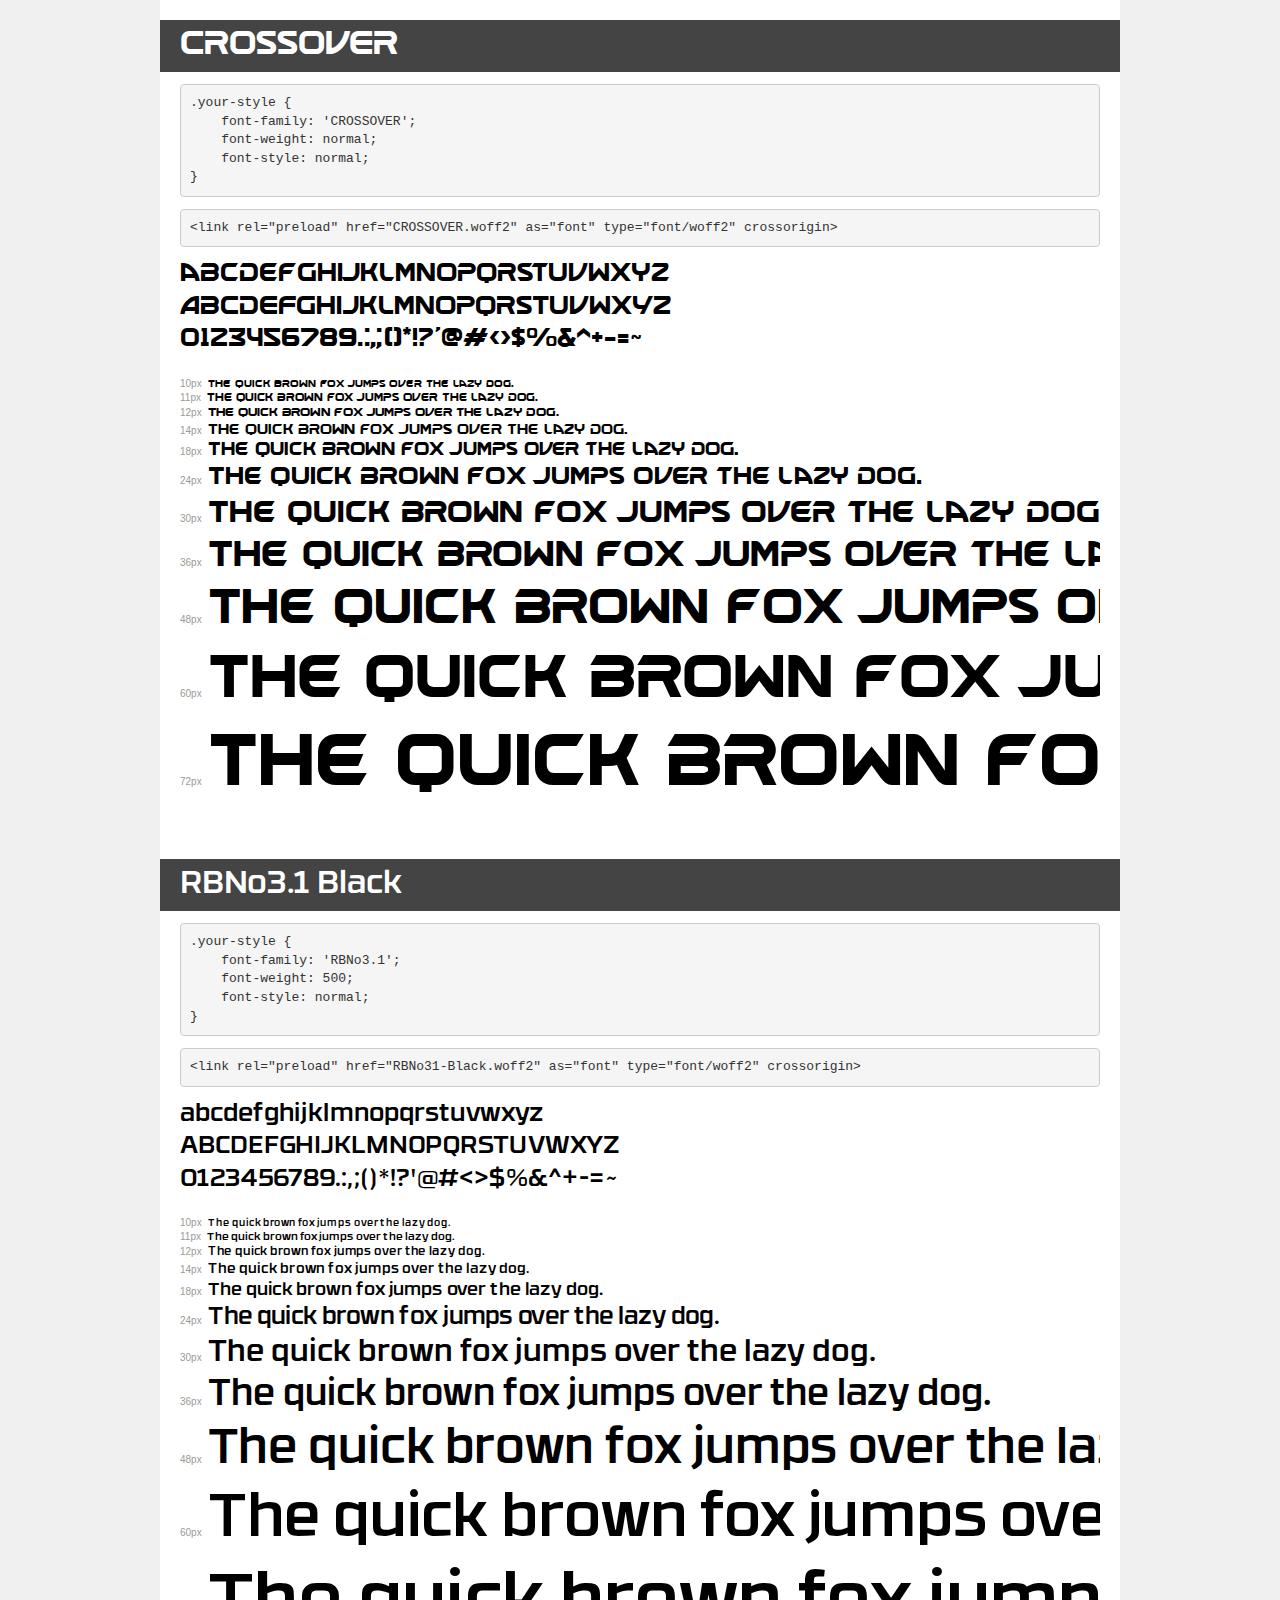
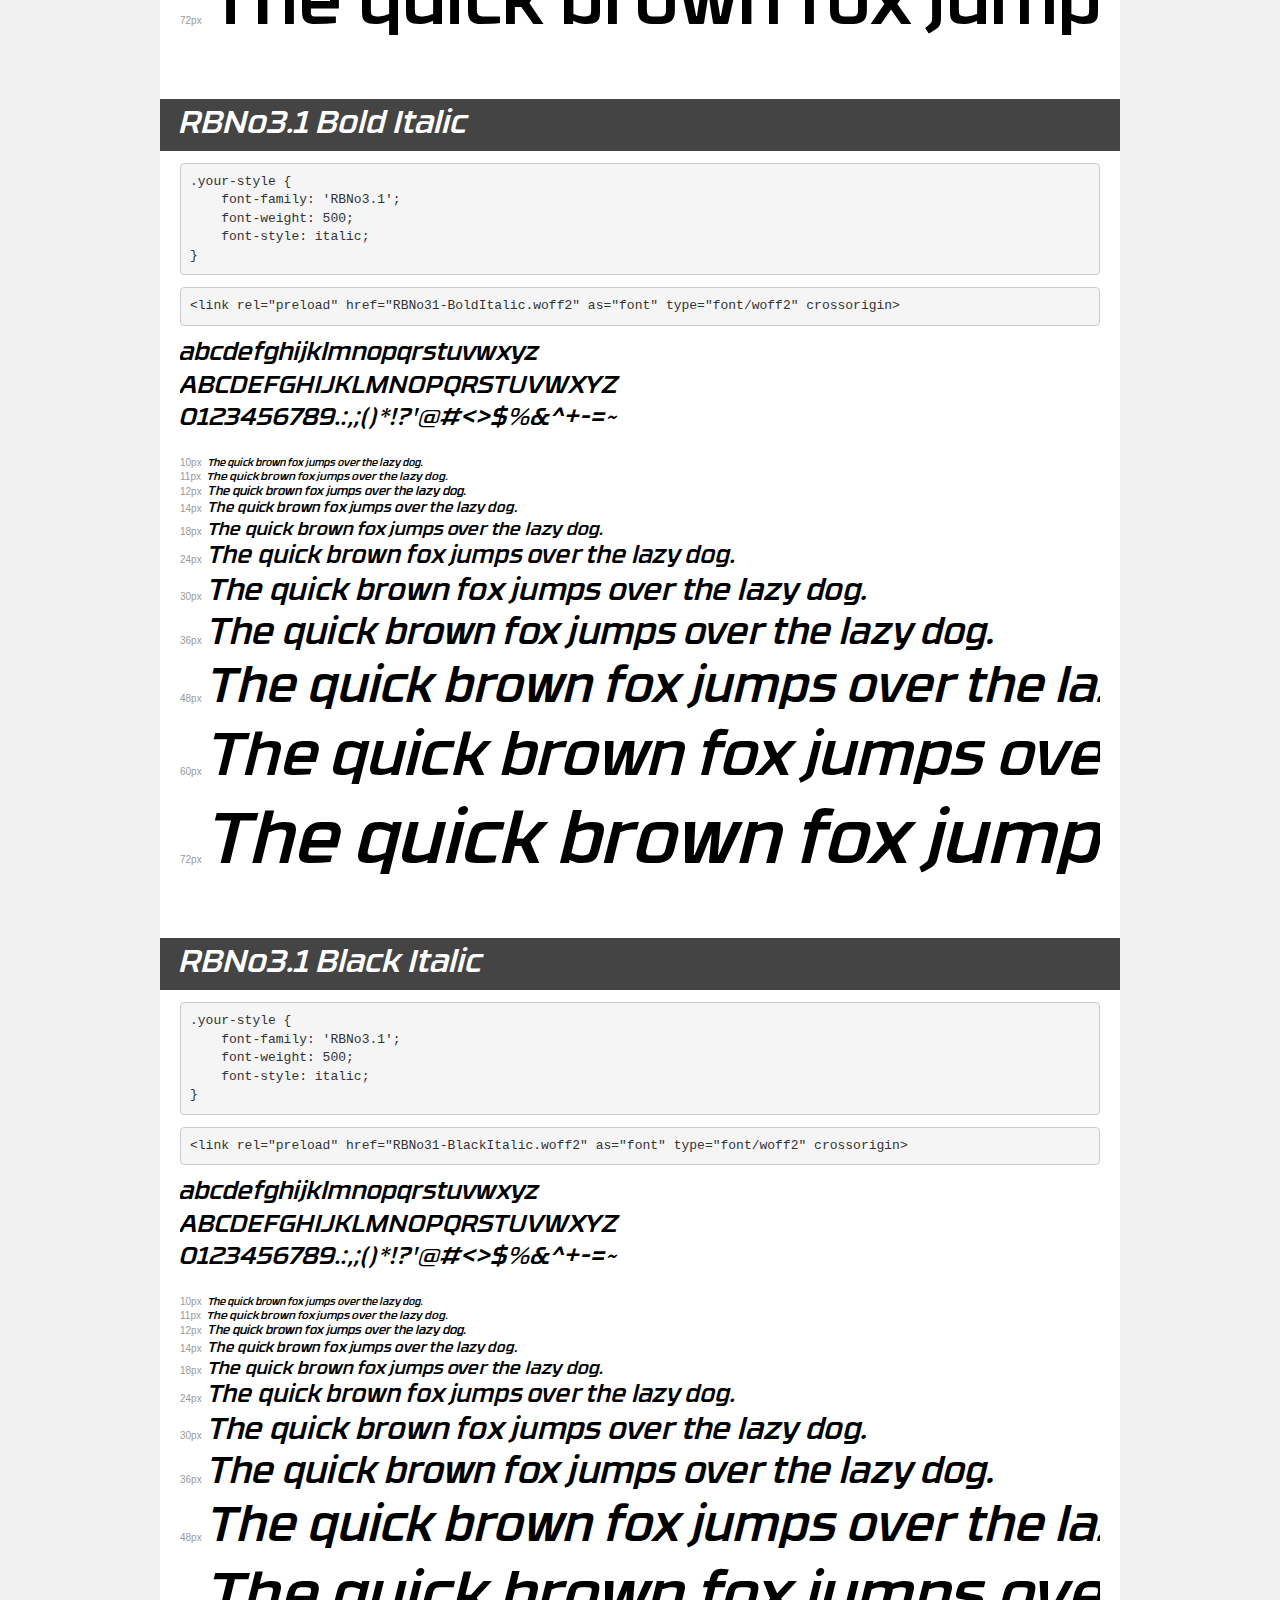
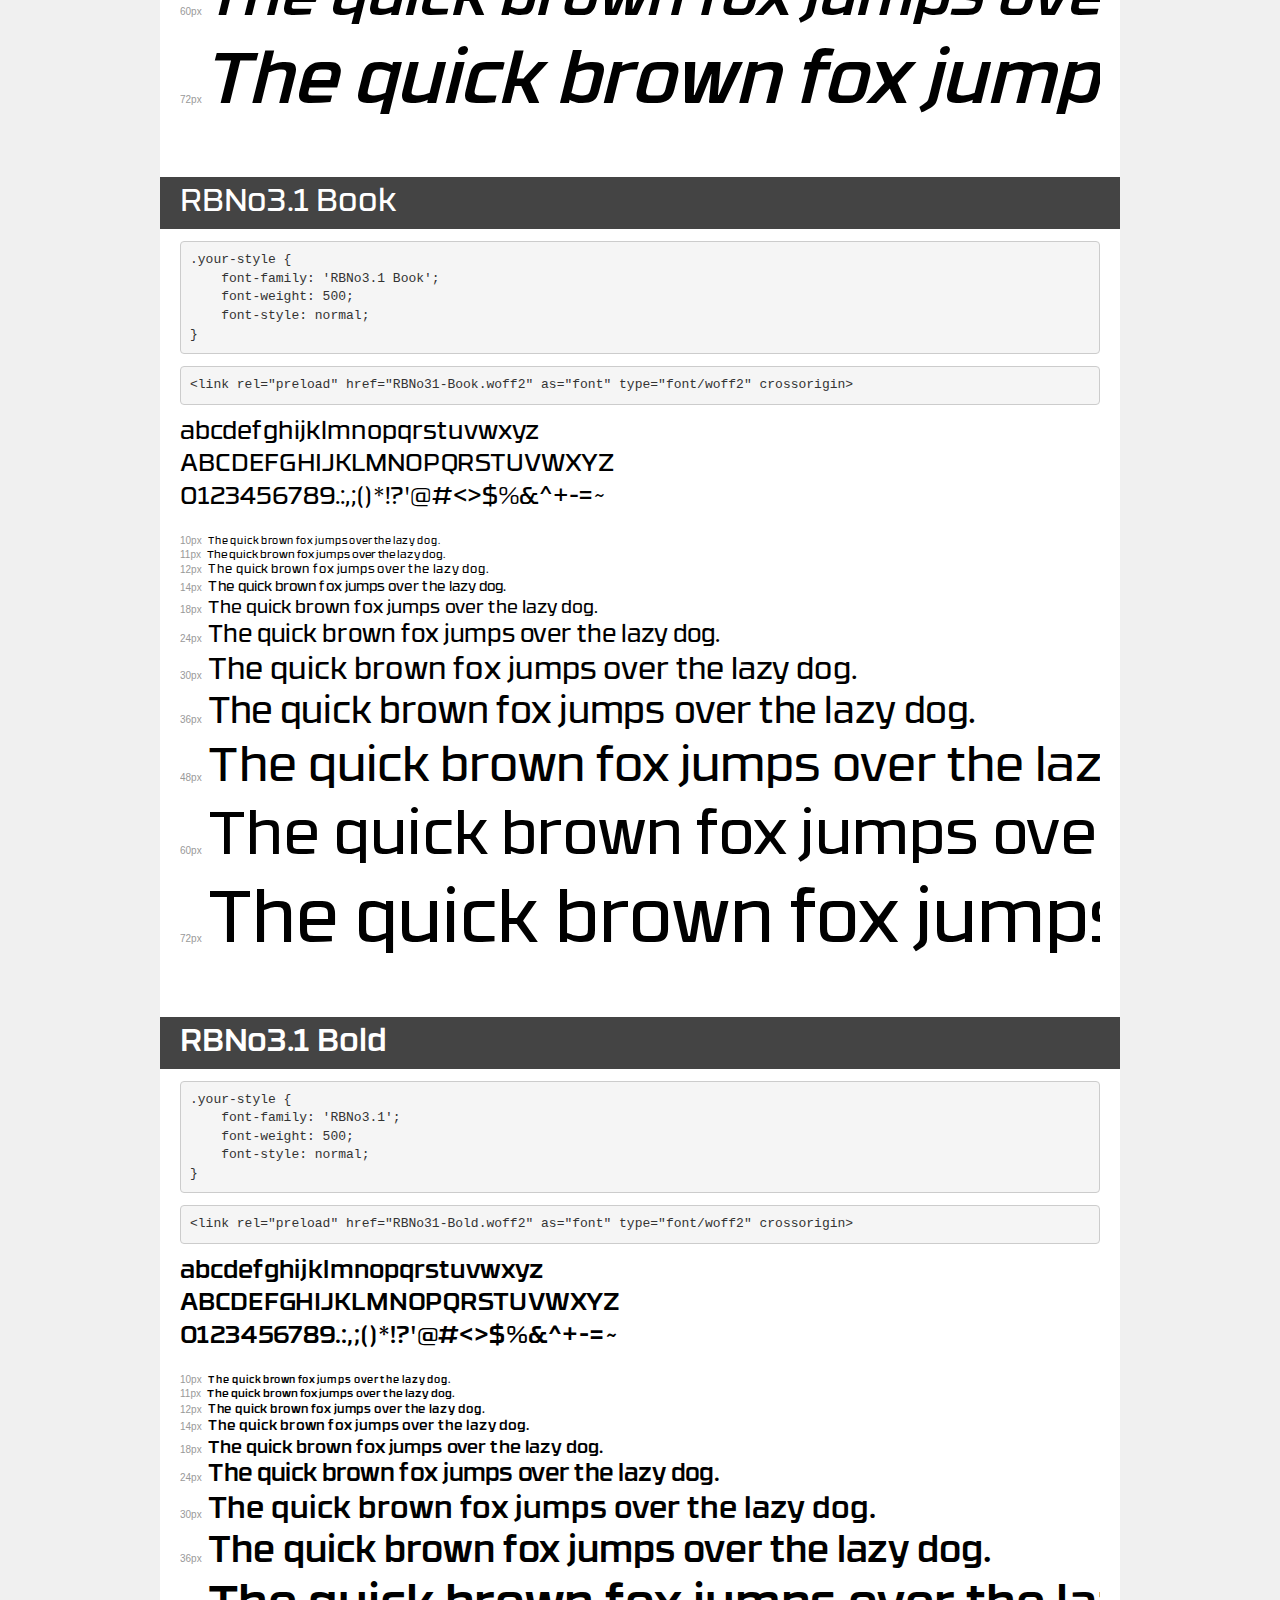
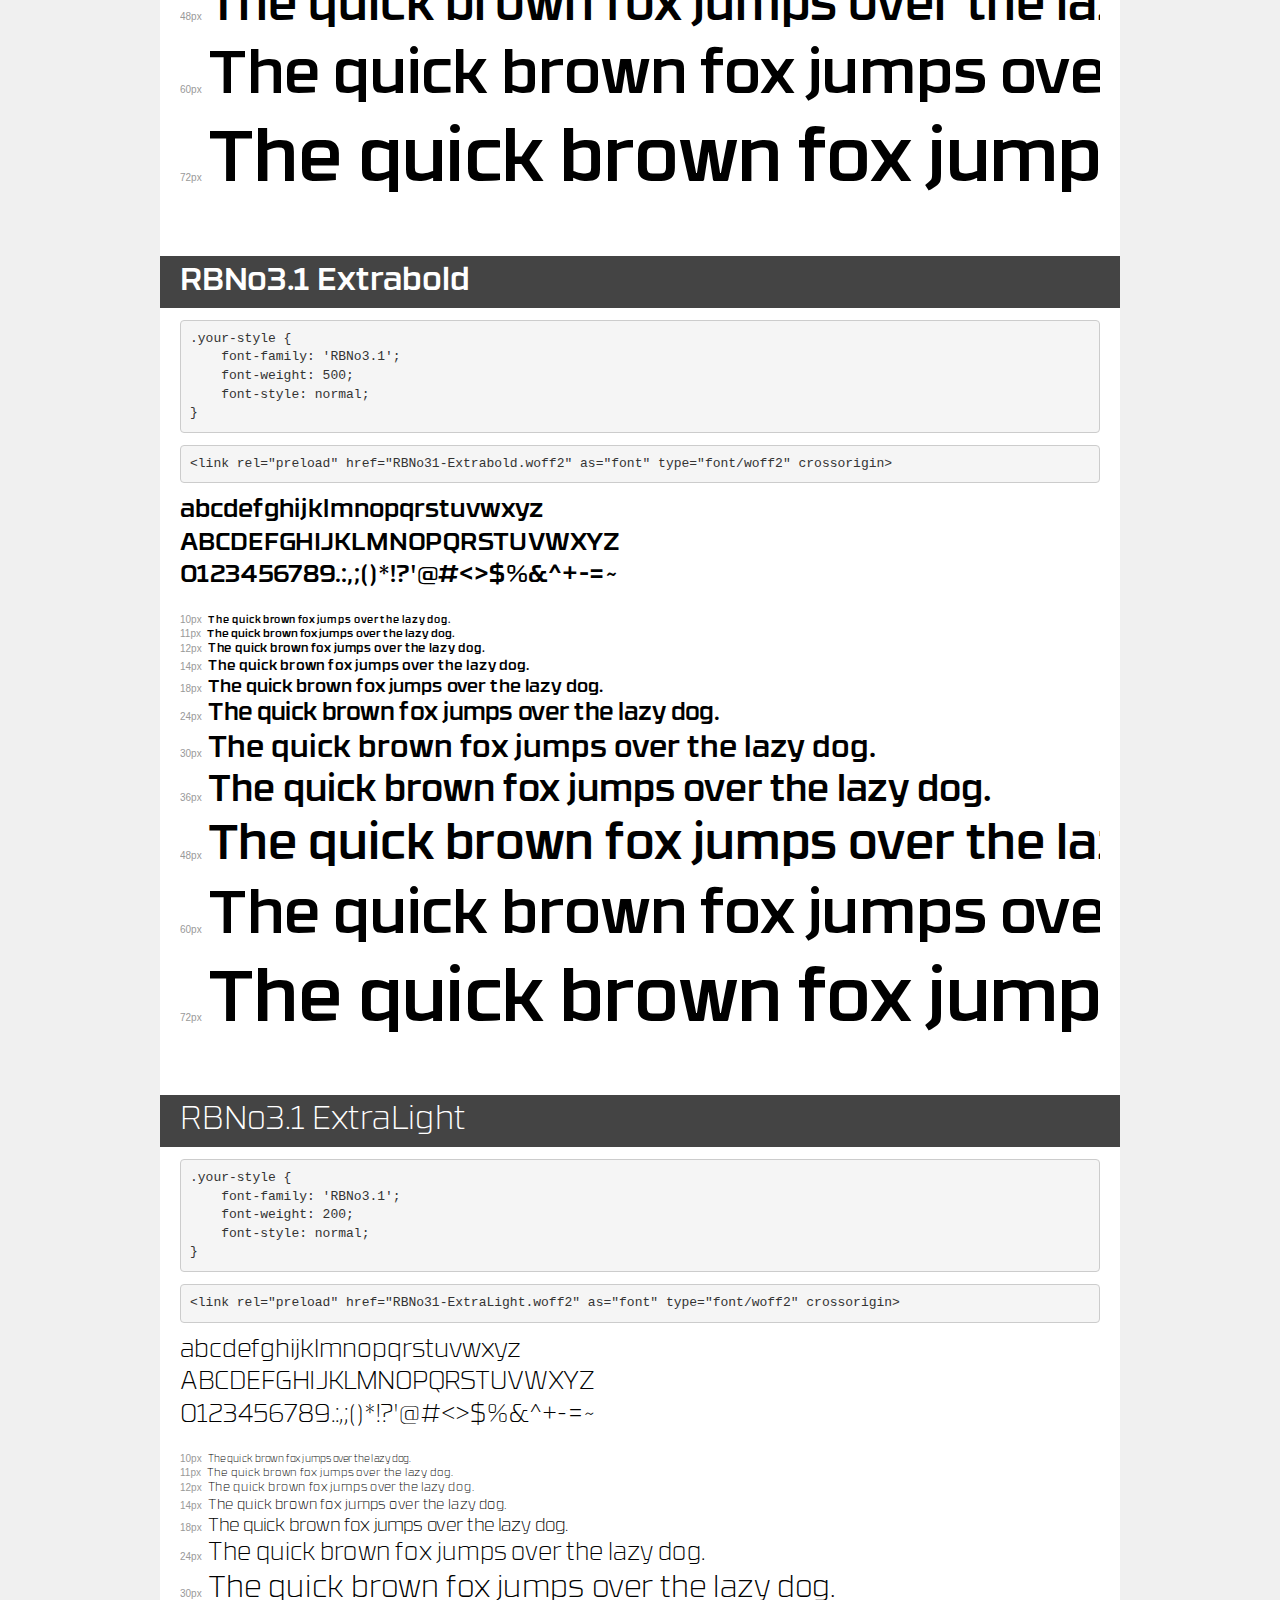
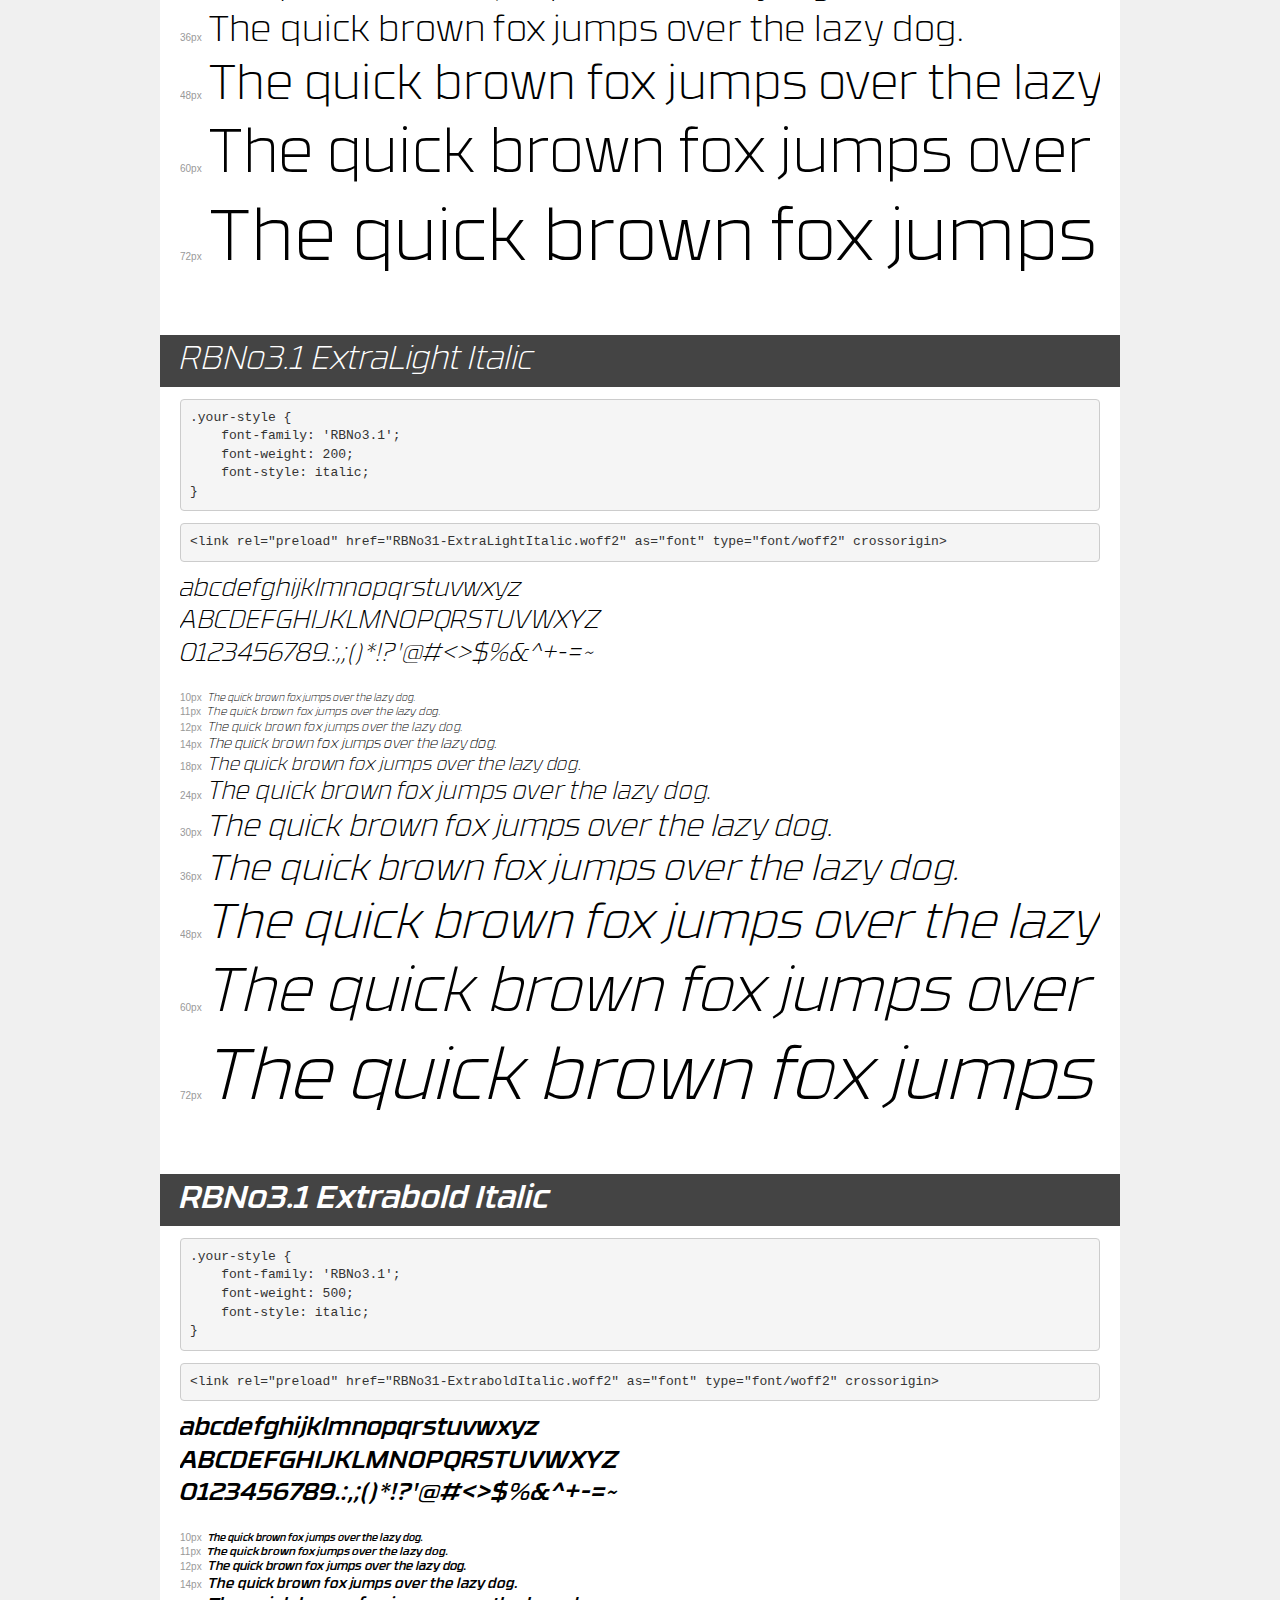
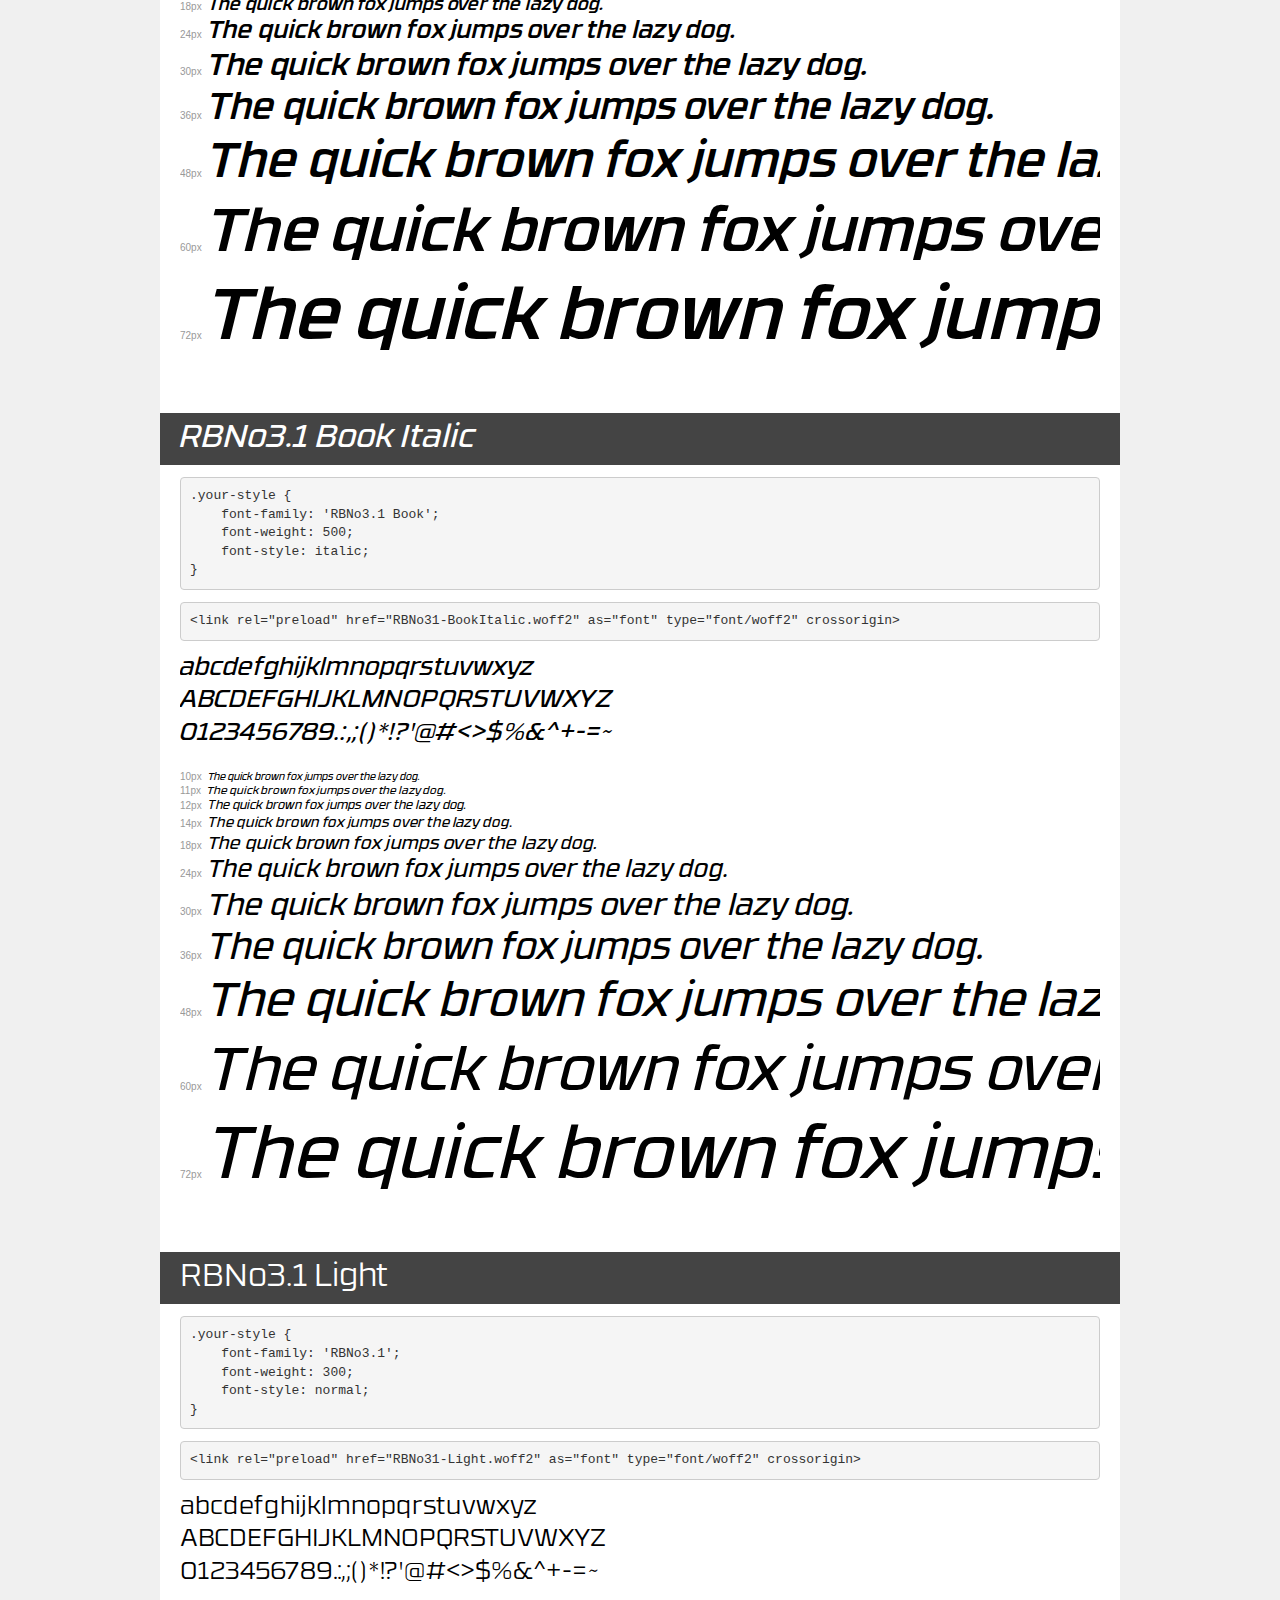
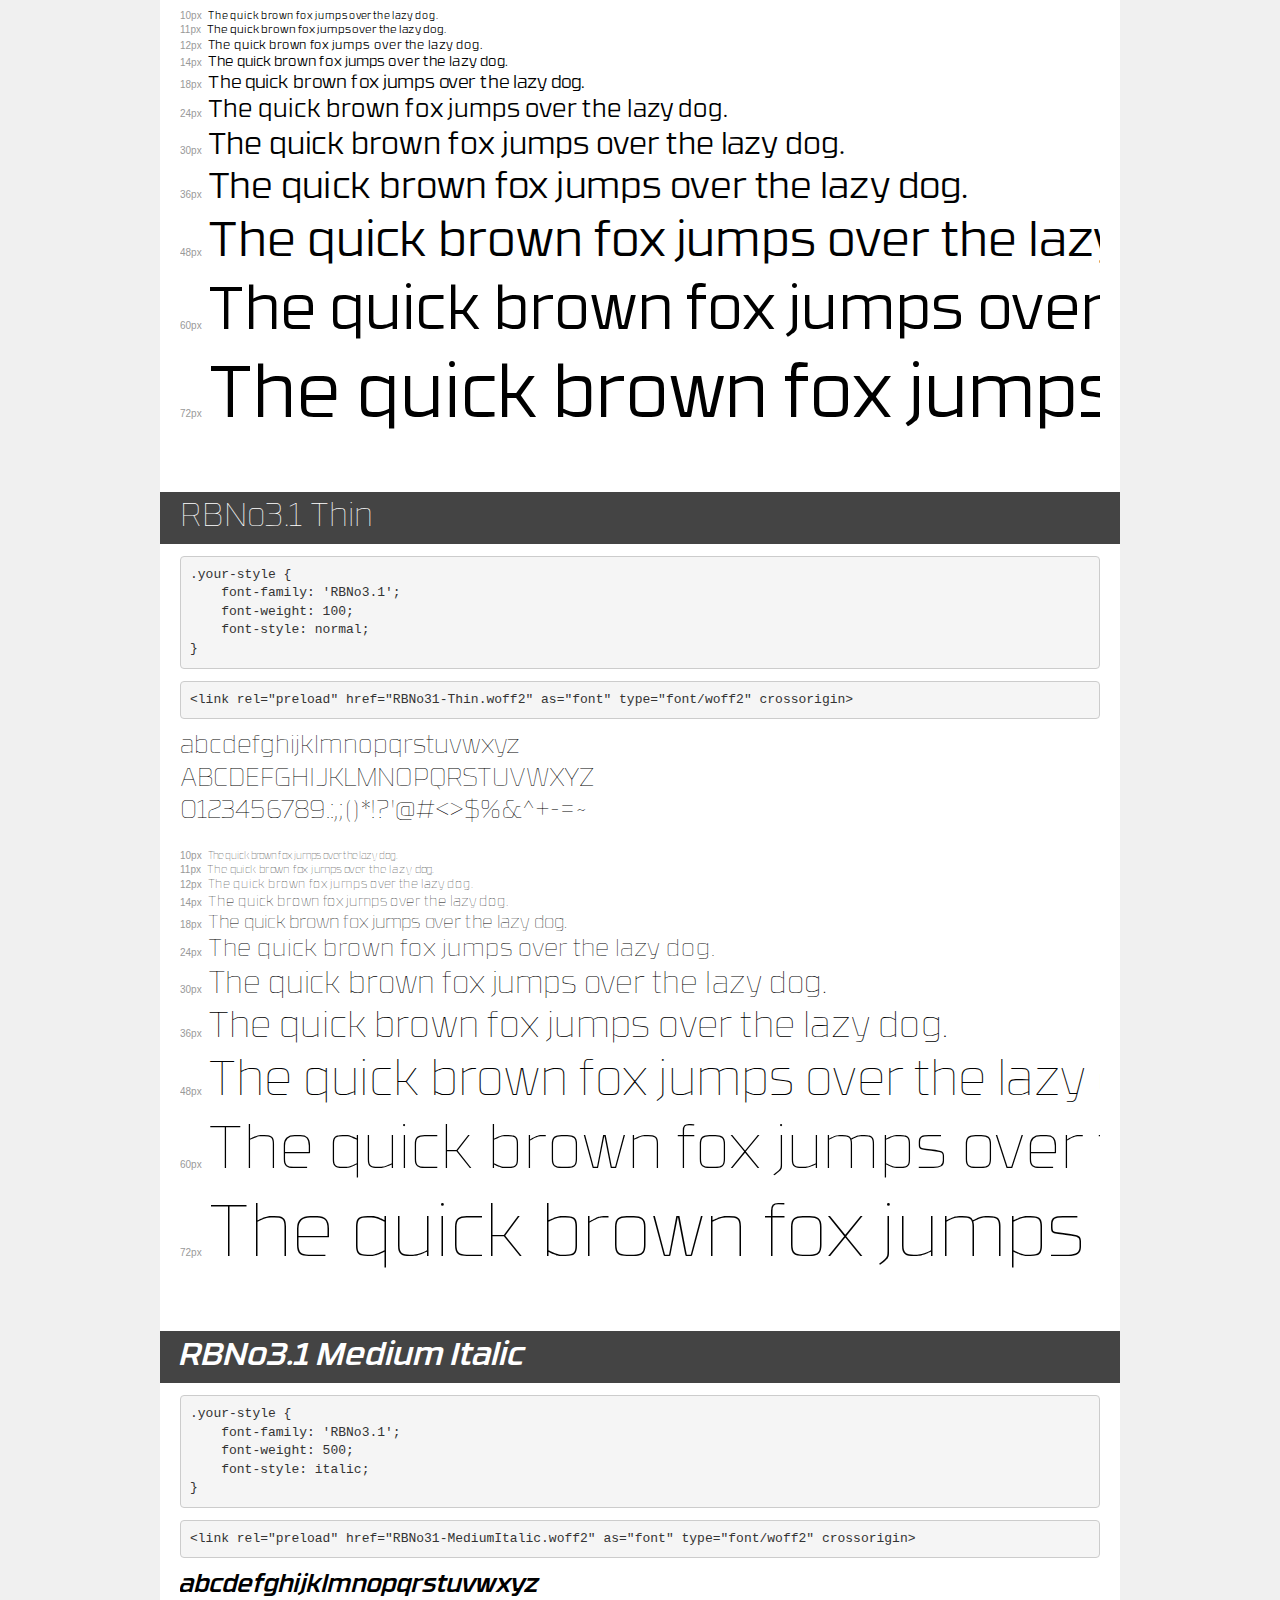
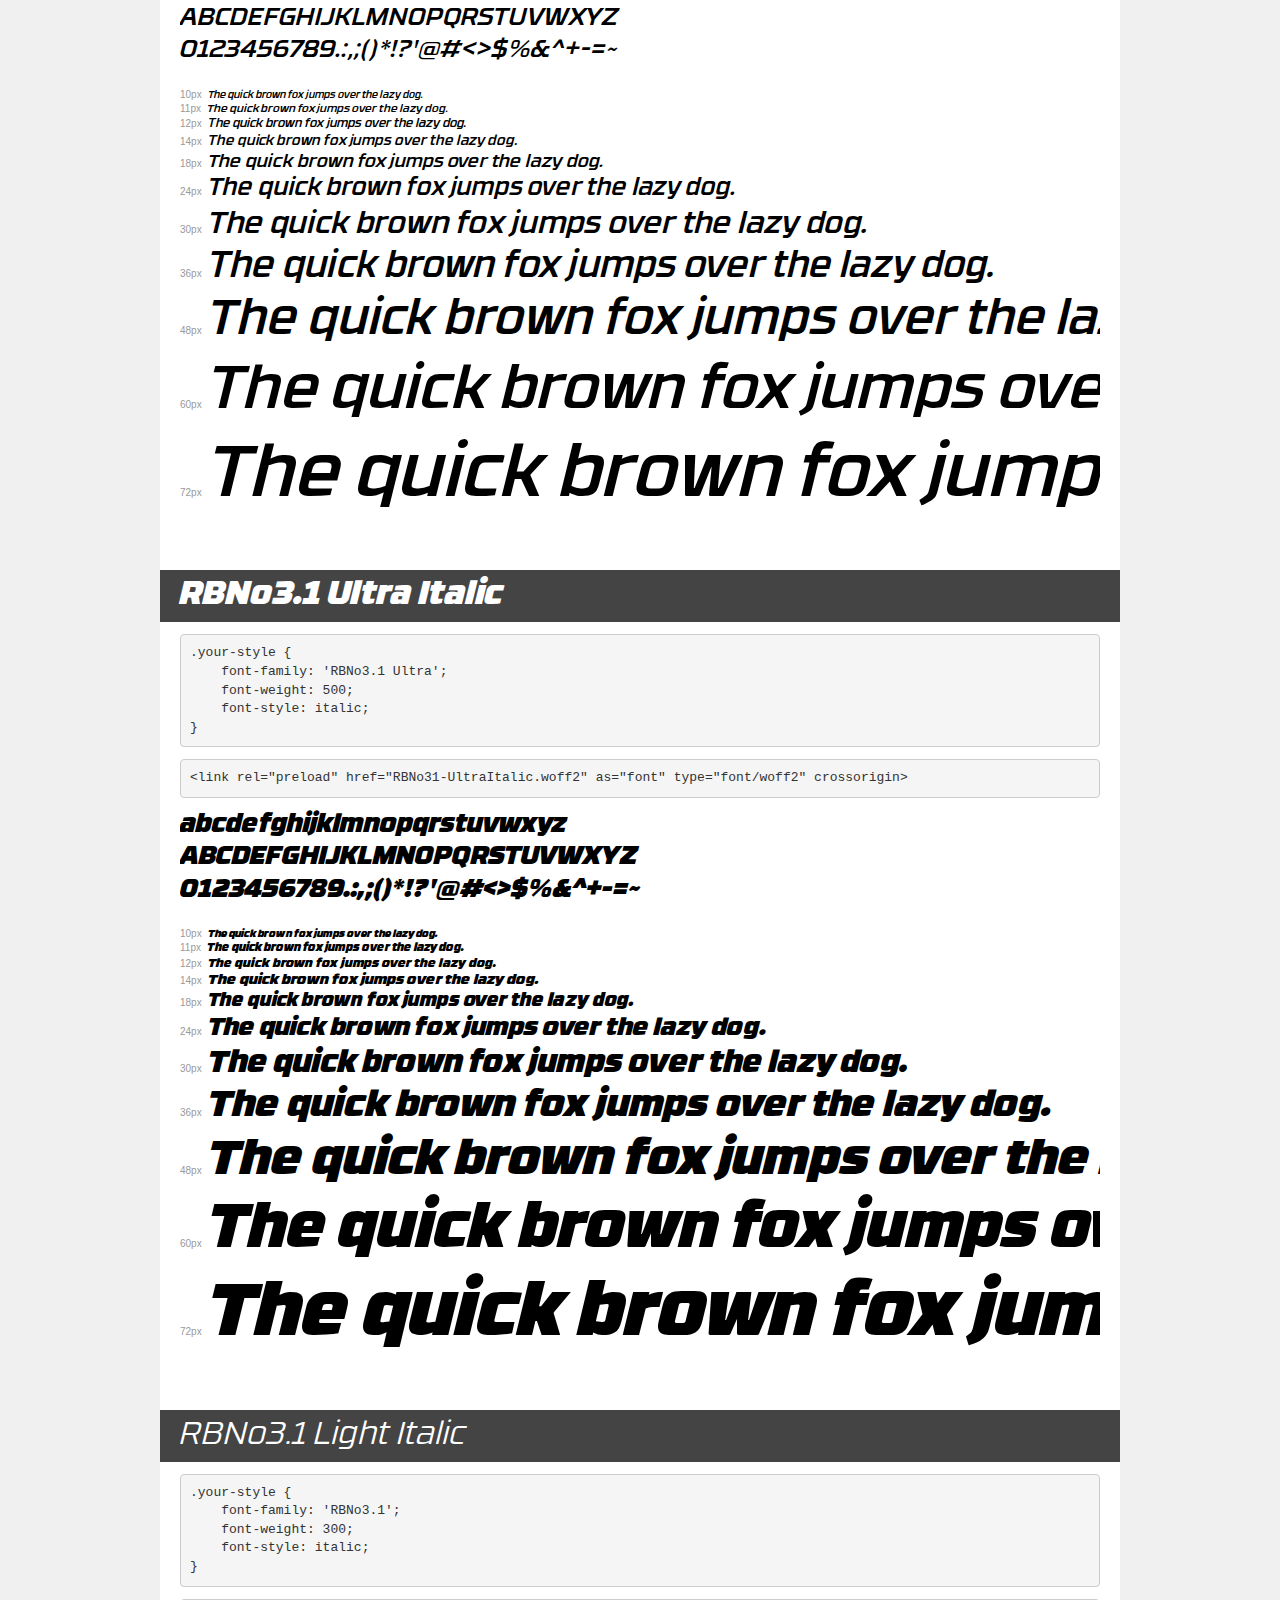
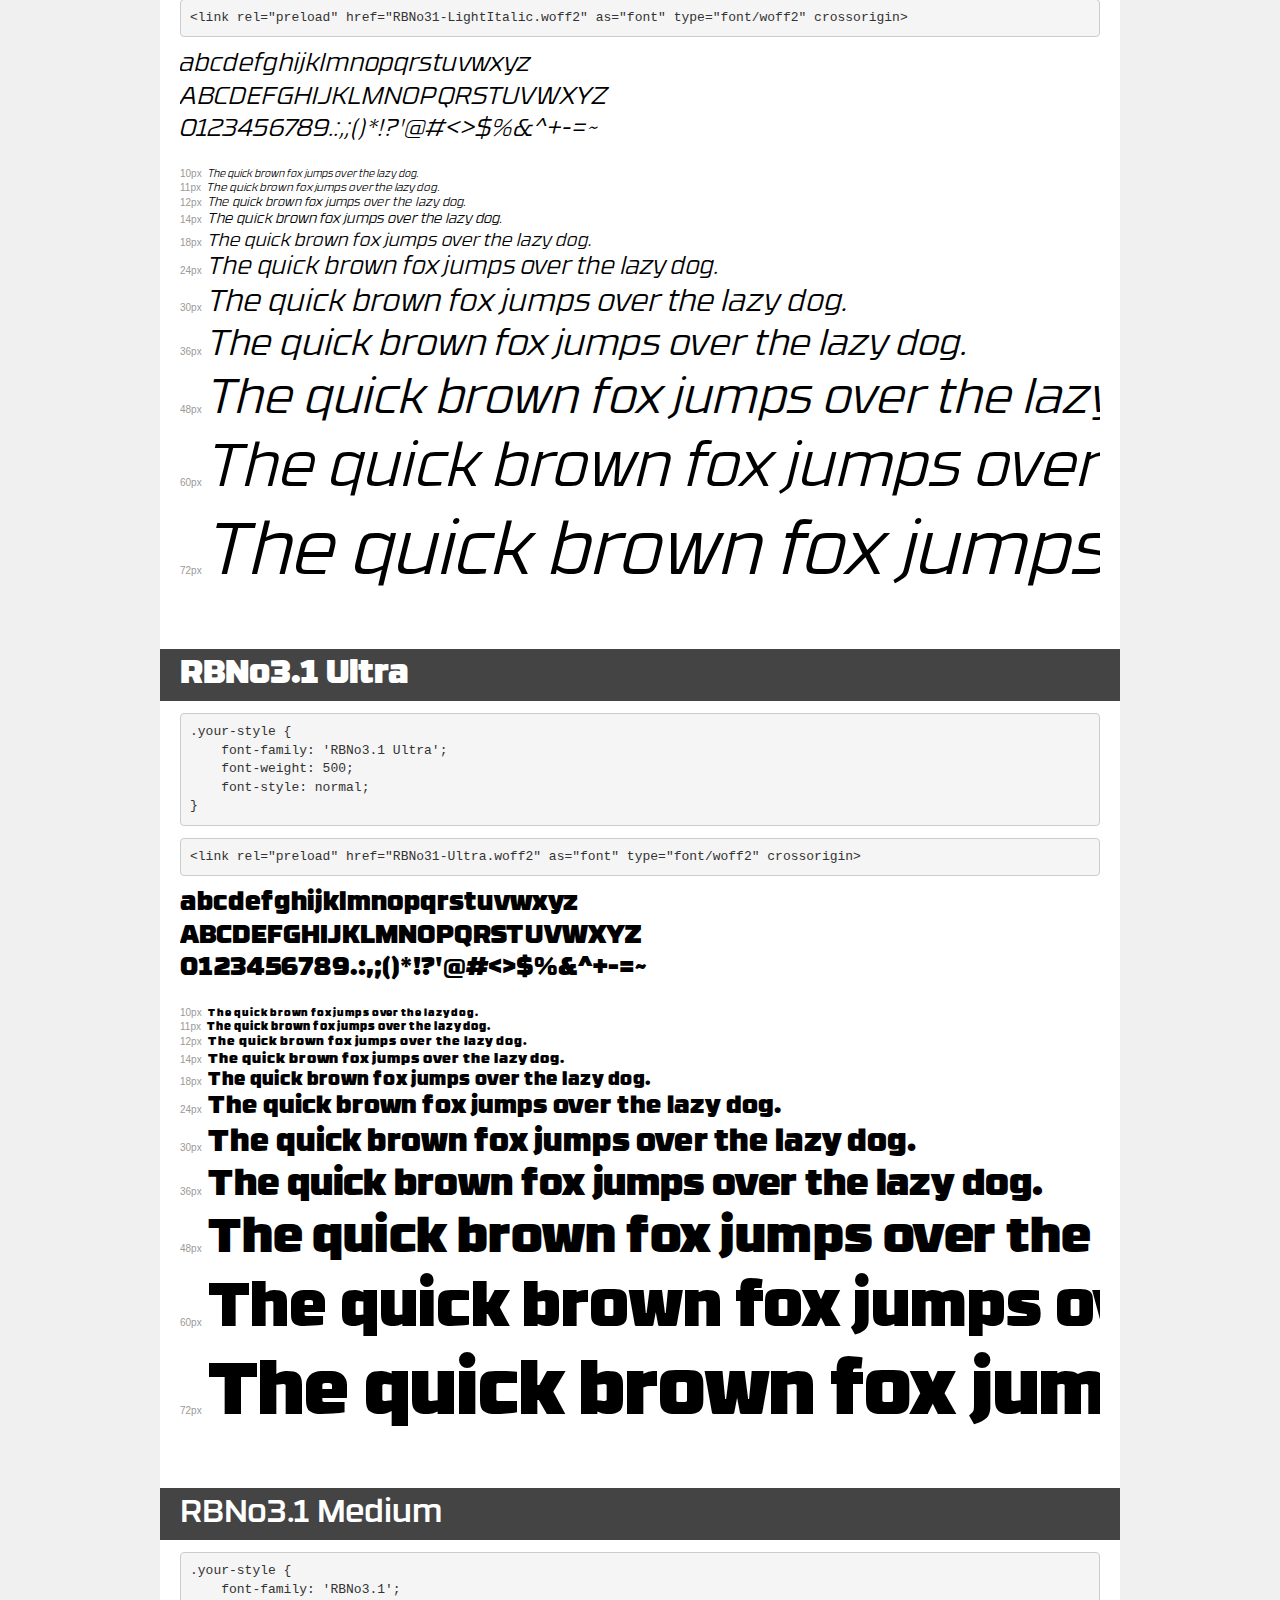
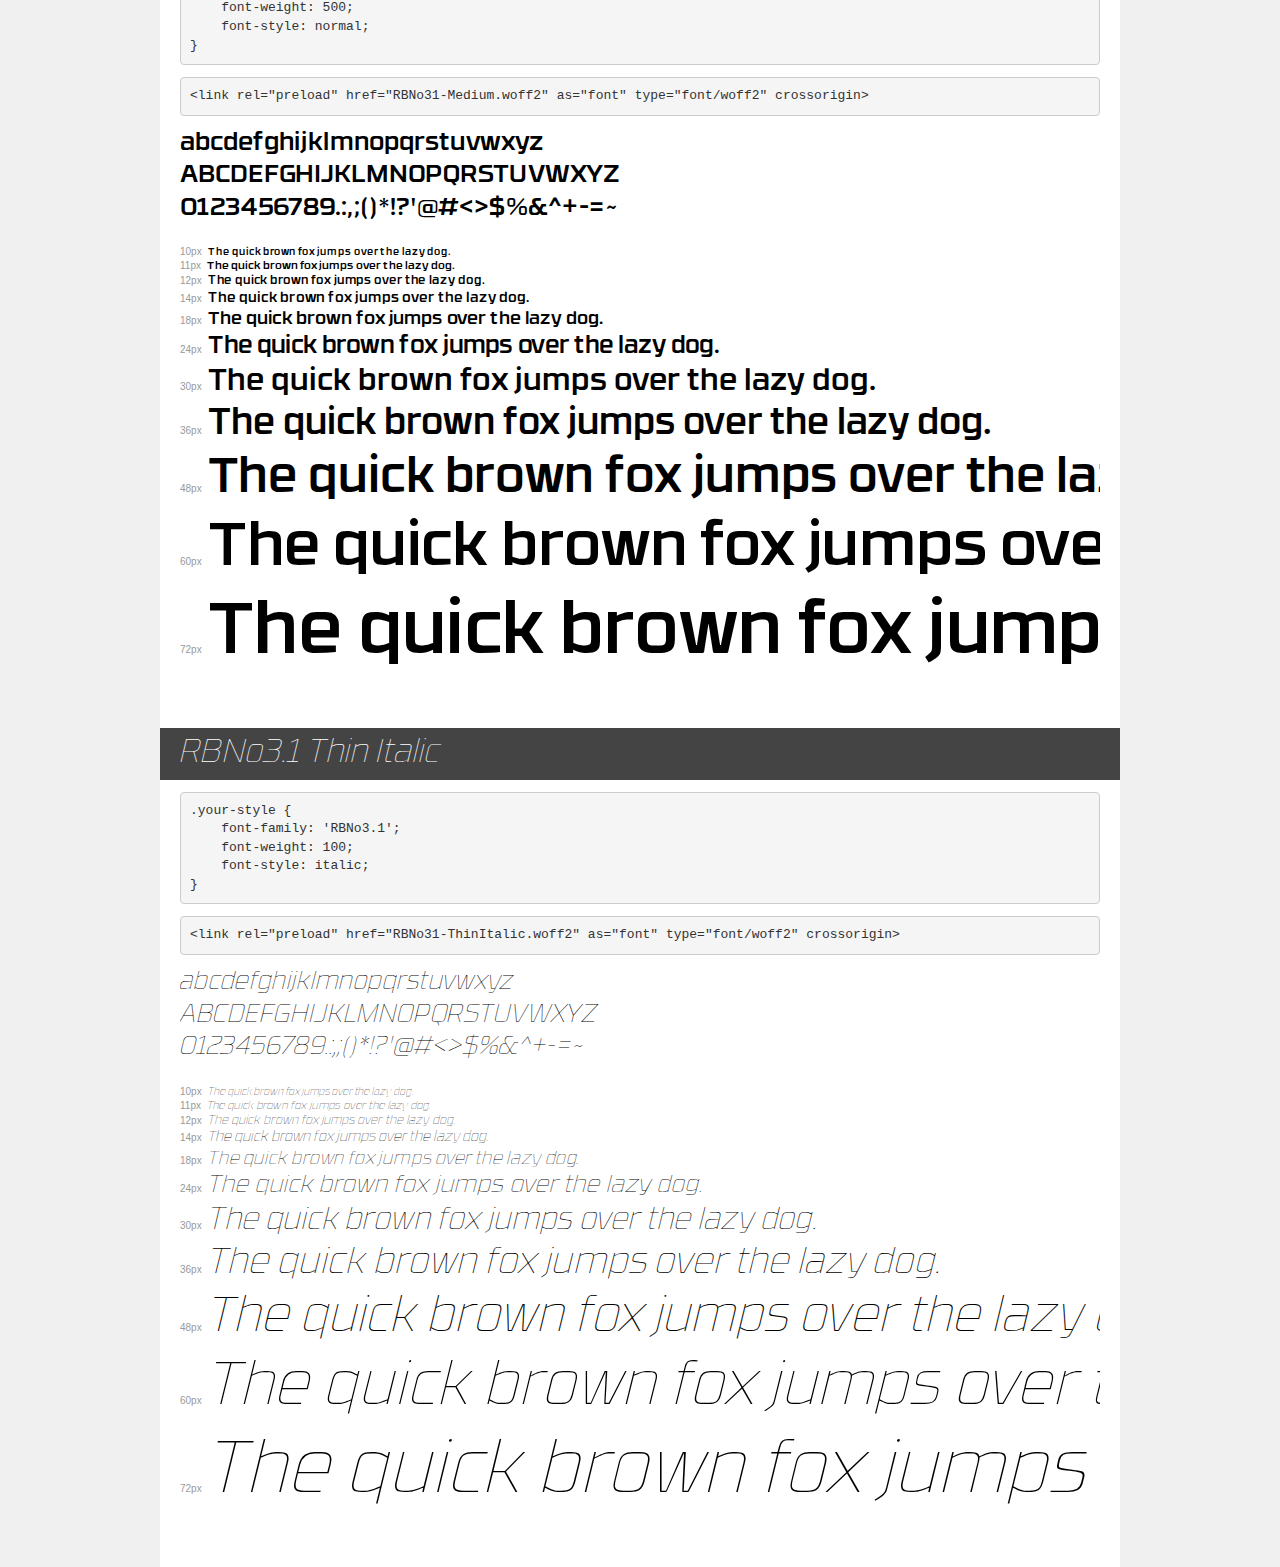
<file: font/demo.html>
<!DOCTYPE html>
<html lang="en">
<head>
    <meta charset="utf-8">
    <meta http-equiv="X-UA-Compatible" content="IE=edge">
    <meta name="viewport" content="width=device-width, initial-scale=1">
    <meta name="robots" content="noindex, noarchive">
    <meta name="format-detection" content="telephone=no">
    <title>Transfonter demo</title>
    <link href="stylesheet.css" rel="stylesheet">
    <style>
        /*
        http://meyerweb.com/eric/tools/css/reset/
        v2.0 | 20110126
        License: none (public domain)
        */
        html, body, div, span, applet, object, iframe,
        h1, h2, h3, h4, h5, h6, p, blockquote, pre,
        a, abbr, acronym, address, big, cite, code,
        del, dfn, em, img, ins, kbd, q, s, samp,
        small, strike, strong, sub, sup, tt, var,
        b, u, i, center,
        dl, dt, dd, ol, ul, li,
        fieldset, form, label, legend,
        table, caption, tbody, tfoot, thead, tr, th, td,
        article, aside, canvas, details, embed,
        figure, figcaption, footer, header, hgroup,
        menu, nav, output, ruby, section, summary,
        time, mark, audio, video {
            margin: 0;
            padding: 0;
            border: 0;
            font-size: 100%;
            font: inherit;
            vertical-align: baseline;
        }
        /* HTML5 display-role reset for older browsers */
        article, aside, details, figcaption, figure,
        footer, header, hgroup, menu, nav, section {
            display: block;
        }
        body {
            line-height: 1;
        }
        ol, ul {
            list-style: none;
        }
        blockquote, q {
            quotes: none;
        }
        blockquote:before, blockquote:after,
        q:before, q:after {
            content: '';
            content: none;
        }
        table {
            border-collapse: collapse;
            border-spacing: 0;
        }
        /* demo styles */
        body {
            background: #f0f0f0;
            color: #000;
        }
        .page {
            background: #fff;
            width: 920px;
            margin: 0 auto;
            padding: 20px 20px 0 20px;
            overflow: hidden;
        }
        .font-container {
            overflow-x: auto;
            overflow-y: hidden;
            margin-bottom: 40px;
            line-height: 1.3;
            white-space: nowrap;
            padding-bottom: 5px;
        }
        h1 {
            position: relative;
            background: #444;
            font-size: 32px;
            color: #fff;
            padding: 10px 20px;
            margin: 0 -20px 12px -20px;
        }
        .letters {
            font-size: 25px;
            margin-bottom: 20px;
        }
        .s10:before {
            content: '10px';
        }
        .s11:before {
            content: '11px';
        }
        .s12:before {
            content: '12px';
        }
        .s14:before {
            content: '14px';
        }
        .s18:before {
            content: '18px';
        }
        .s24:before {
            content: '24px';
        }
        .s30:before {
            content: '30px';
        }
        .s36:before {
            content: '36px';
        }
        .s48:before {
            content: '48px';
        }
        .s60:before {
            content: '60px';
        }
        .s72:before {
            content: '72px';
        }
        .s10:before, .s11:before, .s12:before, .s14:before,
        .s18:before, .s24:before, .s30:before, .s36:before,
        .s48:before, .s60:before, .s72:before {
            font-family: Arial, sans-serif;
            font-size: 10px;
            font-weight: normal;
            font-style: normal;
            color: #999;
            padding-right: 6px;
        }
        pre {
            display: block;
            padding: 9px;
            margin: 0 0 12px;
            font-family: Monaco, Menlo, Consolas, "Courier New", monospace;
            font-size: 13px;
            line-height: 1.428571429;
            color: #333;
            font-weight: normal;
            font-style: normal;
            background-color: #f5f5f5;
            border: 1px solid #ccc;
            overflow-x: auto;
            border-radius: 4px;
        }
        /* responsive */
        @media (max-width: 959px) {
            .page {
                width: auto;
                margin: 0;
            }
        }
    </style>
</head>
<body>
<div class="page">
    <div class="demo">
        <h1 style="font-family: 'CROSSOVER'; font-weight: normal; font-style: normal;">CROSSOVER</h1>
        <pre title="Usage">.your-style {
    font-family: 'CROSSOVER';
    font-weight: normal;
    font-style: normal;
}</pre>
        <pre title="Preload (optional)">
&lt;link rel=&quot;preload&quot; href=&quot;CROSSOVER.woff2&quot; as=&quot;font&quot; type=&quot;font/woff2&quot; crossorigin&gt;</pre>
        <div class="font-container" style="font-family: 'CROSSOVER'; font-weight: normal; font-style: normal;">
            <p class="letters">
                abcdefghijklmnopqrstuvwxyz<br>
ABCDEFGHIJKLMNOPQRSTUVWXYZ<br>
                0123456789.:,;()*!?'@#&lt;&gt;$%&^+-=~
            </p>
            <p class="s10" style="font-size: 10px;">The quick brown fox jumps over the lazy dog.</p>
            <p class="s11" style="font-size: 11px;">The quick brown fox jumps over the lazy dog.</p>
            <p class="s12" style="font-size: 12px;">The quick brown fox jumps over the lazy dog.</p>
            <p class="s14" style="font-size: 14px;">The quick brown fox jumps over the lazy dog.</p>
            <p class="s18" style="font-size: 18px;">The quick brown fox jumps over the lazy dog.</p>
            <p class="s24" style="font-size: 24px;">The quick brown fox jumps over the lazy dog.</p>
            <p class="s30" style="font-size: 30px;">The quick brown fox jumps over the lazy dog.</p>
            <p class="s36" style="font-size: 36px;">The quick brown fox jumps over the lazy dog.</p>
            <p class="s48" style="font-size: 48px;">The quick brown fox jumps over the lazy dog.</p>
            <p class="s60" style="font-size: 60px;">The quick brown fox jumps over the lazy dog.</p>
            <p class="s72" style="font-size: 72px;">The quick brown fox jumps over the lazy dog.</p>
        </div>
    </div>

    <div class="demo">
        <h1 style="font-family: 'RBNo3.1'; font-weight: 500; font-style: normal;">RBNo3.1 Black</h1>
        <pre title="Usage">.your-style {
    font-family: 'RBNo3.1';
    font-weight: 500;
    font-style: normal;
}</pre>
        <pre title="Preload (optional)">
&lt;link rel=&quot;preload&quot; href=&quot;RBNo31-Black.woff2&quot; as=&quot;font&quot; type=&quot;font/woff2&quot; crossorigin&gt;</pre>
        <div class="font-container" style="font-family: 'RBNo3.1'; font-weight: 500; font-style: normal;">
            <p class="letters">
                abcdefghijklmnopqrstuvwxyz<br>
ABCDEFGHIJKLMNOPQRSTUVWXYZ<br>
                0123456789.:,;()*!?'@#&lt;&gt;$%&^+-=~
            </p>
            <p class="s10" style="font-size: 10px;">The quick brown fox jumps over the lazy dog.</p>
            <p class="s11" style="font-size: 11px;">The quick brown fox jumps over the lazy dog.</p>
            <p class="s12" style="font-size: 12px;">The quick brown fox jumps over the lazy dog.</p>
            <p class="s14" style="font-size: 14px;">The quick brown fox jumps over the lazy dog.</p>
            <p class="s18" style="font-size: 18px;">The quick brown fox jumps over the lazy dog.</p>
            <p class="s24" style="font-size: 24px;">The quick brown fox jumps over the lazy dog.</p>
            <p class="s30" style="font-size: 30px;">The quick brown fox jumps over the lazy dog.</p>
            <p class="s36" style="font-size: 36px;">The quick brown fox jumps over the lazy dog.</p>
            <p class="s48" style="font-size: 48px;">The quick brown fox jumps over the lazy dog.</p>
            <p class="s60" style="font-size: 60px;">The quick brown fox jumps over the lazy dog.</p>
            <p class="s72" style="font-size: 72px;">The quick brown fox jumps over the lazy dog.</p>
        </div>
    </div>

    <div class="demo">
        <h1 style="font-family: 'RBNo3.1'; font-weight: 500; font-style: italic;">RBNo3.1 Bold Italic</h1>
        <pre title="Usage">.your-style {
    font-family: 'RBNo3.1';
    font-weight: 500;
    font-style: italic;
}</pre>
        <pre title="Preload (optional)">
&lt;link rel=&quot;preload&quot; href=&quot;RBNo31-BoldItalic.woff2&quot; as=&quot;font&quot; type=&quot;font/woff2&quot; crossorigin&gt;</pre>
        <div class="font-container" style="font-family: 'RBNo3.1'; font-weight: 500; font-style: italic;">
            <p class="letters">
                abcdefghijklmnopqrstuvwxyz<br>
ABCDEFGHIJKLMNOPQRSTUVWXYZ<br>
                0123456789.:,;()*!?'@#&lt;&gt;$%&^+-=~
            </p>
            <p class="s10" style="font-size: 10px;">The quick brown fox jumps over the lazy dog.</p>
            <p class="s11" style="font-size: 11px;">The quick brown fox jumps over the lazy dog.</p>
            <p class="s12" style="font-size: 12px;">The quick brown fox jumps over the lazy dog.</p>
            <p class="s14" style="font-size: 14px;">The quick brown fox jumps over the lazy dog.</p>
            <p class="s18" style="font-size: 18px;">The quick brown fox jumps over the lazy dog.</p>
            <p class="s24" style="font-size: 24px;">The quick brown fox jumps over the lazy dog.</p>
            <p class="s30" style="font-size: 30px;">The quick brown fox jumps over the lazy dog.</p>
            <p class="s36" style="font-size: 36px;">The quick brown fox jumps over the lazy dog.</p>
            <p class="s48" style="font-size: 48px;">The quick brown fox jumps over the lazy dog.</p>
            <p class="s60" style="font-size: 60px;">The quick brown fox jumps over the lazy dog.</p>
            <p class="s72" style="font-size: 72px;">The quick brown fox jumps over the lazy dog.</p>
        </div>
    </div>

    <div class="demo">
        <h1 style="font-family: 'RBNo3.1'; font-weight: 500; font-style: italic;">RBNo3.1 Black Italic</h1>
        <pre title="Usage">.your-style {
    font-family: 'RBNo3.1';
    font-weight: 500;
    font-style: italic;
}</pre>
        <pre title="Preload (optional)">
&lt;link rel=&quot;preload&quot; href=&quot;RBNo31-BlackItalic.woff2&quot; as=&quot;font&quot; type=&quot;font/woff2&quot; crossorigin&gt;</pre>
        <div class="font-container" style="font-family: 'RBNo3.1'; font-weight: 500; font-style: italic;">
            <p class="letters">
                abcdefghijklmnopqrstuvwxyz<br>
ABCDEFGHIJKLMNOPQRSTUVWXYZ<br>
                0123456789.:,;()*!?'@#&lt;&gt;$%&^+-=~
            </p>
            <p class="s10" style="font-size: 10px;">The quick brown fox jumps over the lazy dog.</p>
            <p class="s11" style="font-size: 11px;">The quick brown fox jumps over the lazy dog.</p>
            <p class="s12" style="font-size: 12px;">The quick brown fox jumps over the lazy dog.</p>
            <p class="s14" style="font-size: 14px;">The quick brown fox jumps over the lazy dog.</p>
            <p class="s18" style="font-size: 18px;">The quick brown fox jumps over the lazy dog.</p>
            <p class="s24" style="font-size: 24px;">The quick brown fox jumps over the lazy dog.</p>
            <p class="s30" style="font-size: 30px;">The quick brown fox jumps over the lazy dog.</p>
            <p class="s36" style="font-size: 36px;">The quick brown fox jumps over the lazy dog.</p>
            <p class="s48" style="font-size: 48px;">The quick brown fox jumps over the lazy dog.</p>
            <p class="s60" style="font-size: 60px;">The quick brown fox jumps over the lazy dog.</p>
            <p class="s72" style="font-size: 72px;">The quick brown fox jumps over the lazy dog.</p>
        </div>
    </div>

    <div class="demo">
        <h1 style="font-family: 'RBNo3.1 Book'; font-weight: 500; font-style: normal;">RBNo3.1 Book</h1>
        <pre title="Usage">.your-style {
    font-family: 'RBNo3.1 Book';
    font-weight: 500;
    font-style: normal;
}</pre>
        <pre title="Preload (optional)">
&lt;link rel=&quot;preload&quot; href=&quot;RBNo31-Book.woff2&quot; as=&quot;font&quot; type=&quot;font/woff2&quot; crossorigin&gt;</pre>
        <div class="font-container" style="font-family: 'RBNo3.1 Book'; font-weight: 500; font-style: normal;">
            <p class="letters">
                abcdefghijklmnopqrstuvwxyz<br>
ABCDEFGHIJKLMNOPQRSTUVWXYZ<br>
                0123456789.:,;()*!?'@#&lt;&gt;$%&^+-=~
            </p>
            <p class="s10" style="font-size: 10px;">The quick brown fox jumps over the lazy dog.</p>
            <p class="s11" style="font-size: 11px;">The quick brown fox jumps over the lazy dog.</p>
            <p class="s12" style="font-size: 12px;">The quick brown fox jumps over the lazy dog.</p>
            <p class="s14" style="font-size: 14px;">The quick brown fox jumps over the lazy dog.</p>
            <p class="s18" style="font-size: 18px;">The quick brown fox jumps over the lazy dog.</p>
            <p class="s24" style="font-size: 24px;">The quick brown fox jumps over the lazy dog.</p>
            <p class="s30" style="font-size: 30px;">The quick brown fox jumps over the lazy dog.</p>
            <p class="s36" style="font-size: 36px;">The quick brown fox jumps over the lazy dog.</p>
            <p class="s48" style="font-size: 48px;">The quick brown fox jumps over the lazy dog.</p>
            <p class="s60" style="font-size: 60px;">The quick brown fox jumps over the lazy dog.</p>
            <p class="s72" style="font-size: 72px;">The quick brown fox jumps over the lazy dog.</p>
        </div>
    </div>

    <div class="demo">
        <h1 style="font-family: 'RBNo3.1'; font-weight: 500; font-style: normal;">RBNo3.1 Bold</h1>
        <pre title="Usage">.your-style {
    font-family: 'RBNo3.1';
    font-weight: 500;
    font-style: normal;
}</pre>
        <pre title="Preload (optional)">
&lt;link rel=&quot;preload&quot; href=&quot;RBNo31-Bold.woff2&quot; as=&quot;font&quot; type=&quot;font/woff2&quot; crossorigin&gt;</pre>
        <div class="font-container" style="font-family: 'RBNo3.1'; font-weight: 500; font-style: normal;">
            <p class="letters">
                abcdefghijklmnopqrstuvwxyz<br>
ABCDEFGHIJKLMNOPQRSTUVWXYZ<br>
                0123456789.:,;()*!?'@#&lt;&gt;$%&^+-=~
            </p>
            <p class="s10" style="font-size: 10px;">The quick brown fox jumps over the lazy dog.</p>
            <p class="s11" style="font-size: 11px;">The quick brown fox jumps over the lazy dog.</p>
            <p class="s12" style="font-size: 12px;">The quick brown fox jumps over the lazy dog.</p>
            <p class="s14" style="font-size: 14px;">The quick brown fox jumps over the lazy dog.</p>
            <p class="s18" style="font-size: 18px;">The quick brown fox jumps over the lazy dog.</p>
            <p class="s24" style="font-size: 24px;">The quick brown fox jumps over the lazy dog.</p>
            <p class="s30" style="font-size: 30px;">The quick brown fox jumps over the lazy dog.</p>
            <p class="s36" style="font-size: 36px;">The quick brown fox jumps over the lazy dog.</p>
            <p class="s48" style="font-size: 48px;">The quick brown fox jumps over the lazy dog.</p>
            <p class="s60" style="font-size: 60px;">The quick brown fox jumps over the lazy dog.</p>
            <p class="s72" style="font-size: 72px;">The quick brown fox jumps over the lazy dog.</p>
        </div>
    </div>

    <div class="demo">
        <h1 style="font-family: 'RBNo3.1'; font-weight: 500; font-style: normal;">RBNo3.1 Extrabold</h1>
        <pre title="Usage">.your-style {
    font-family: 'RBNo3.1';
    font-weight: 500;
    font-style: normal;
}</pre>
        <pre title="Preload (optional)">
&lt;link rel=&quot;preload&quot; href=&quot;RBNo31-Extrabold.woff2&quot; as=&quot;font&quot; type=&quot;font/woff2&quot; crossorigin&gt;</pre>
        <div class="font-container" style="font-family: 'RBNo3.1'; font-weight: 500; font-style: normal;">
            <p class="letters">
                abcdefghijklmnopqrstuvwxyz<br>
ABCDEFGHIJKLMNOPQRSTUVWXYZ<br>
                0123456789.:,;()*!?'@#&lt;&gt;$%&^+-=~
            </p>
            <p class="s10" style="font-size: 10px;">The quick brown fox jumps over the lazy dog.</p>
            <p class="s11" style="font-size: 11px;">The quick brown fox jumps over the lazy dog.</p>
            <p class="s12" style="font-size: 12px;">The quick brown fox jumps over the lazy dog.</p>
            <p class="s14" style="font-size: 14px;">The quick brown fox jumps over the lazy dog.</p>
            <p class="s18" style="font-size: 18px;">The quick brown fox jumps over the lazy dog.</p>
            <p class="s24" style="font-size: 24px;">The quick brown fox jumps over the lazy dog.</p>
            <p class="s30" style="font-size: 30px;">The quick brown fox jumps over the lazy dog.</p>
            <p class="s36" style="font-size: 36px;">The quick brown fox jumps over the lazy dog.</p>
            <p class="s48" style="font-size: 48px;">The quick brown fox jumps over the lazy dog.</p>
            <p class="s60" style="font-size: 60px;">The quick brown fox jumps over the lazy dog.</p>
            <p class="s72" style="font-size: 72px;">The quick brown fox jumps over the lazy dog.</p>
        </div>
    </div>

    <div class="demo">
        <h1 style="font-family: 'RBNo3.1'; font-weight: 200; font-style: normal;">RBNo3.1 ExtraLight</h1>
        <pre title="Usage">.your-style {
    font-family: 'RBNo3.1';
    font-weight: 200;
    font-style: normal;
}</pre>
        <pre title="Preload (optional)">
&lt;link rel=&quot;preload&quot; href=&quot;RBNo31-ExtraLight.woff2&quot; as=&quot;font&quot; type=&quot;font/woff2&quot; crossorigin&gt;</pre>
        <div class="font-container" style="font-family: 'RBNo3.1'; font-weight: 200; font-style: normal;">
            <p class="letters">
                abcdefghijklmnopqrstuvwxyz<br>
ABCDEFGHIJKLMNOPQRSTUVWXYZ<br>
                0123456789.:,;()*!?'@#&lt;&gt;$%&^+-=~
            </p>
            <p class="s10" style="font-size: 10px;">The quick brown fox jumps over the lazy dog.</p>
            <p class="s11" style="font-size: 11px;">The quick brown fox jumps over the lazy dog.</p>
            <p class="s12" style="font-size: 12px;">The quick brown fox jumps over the lazy dog.</p>
            <p class="s14" style="font-size: 14px;">The quick brown fox jumps over the lazy dog.</p>
            <p class="s18" style="font-size: 18px;">The quick brown fox jumps over the lazy dog.</p>
            <p class="s24" style="font-size: 24px;">The quick brown fox jumps over the lazy dog.</p>
            <p class="s30" style="font-size: 30px;">The quick brown fox jumps over the lazy dog.</p>
            <p class="s36" style="font-size: 36px;">The quick brown fox jumps over the lazy dog.</p>
            <p class="s48" style="font-size: 48px;">The quick brown fox jumps over the lazy dog.</p>
            <p class="s60" style="font-size: 60px;">The quick brown fox jumps over the lazy dog.</p>
            <p class="s72" style="font-size: 72px;">The quick brown fox jumps over the lazy dog.</p>
        </div>
    </div>

    <div class="demo">
        <h1 style="font-family: 'RBNo3.1'; font-weight: 200; font-style: italic;">RBNo3.1 ExtraLight Italic</h1>
        <pre title="Usage">.your-style {
    font-family: 'RBNo3.1';
    font-weight: 200;
    font-style: italic;
}</pre>
        <pre title="Preload (optional)">
&lt;link rel=&quot;preload&quot; href=&quot;RBNo31-ExtraLightItalic.woff2&quot; as=&quot;font&quot; type=&quot;font/woff2&quot; crossorigin&gt;</pre>
        <div class="font-container" style="font-family: 'RBNo3.1'; font-weight: 200; font-style: italic;">
            <p class="letters">
                abcdefghijklmnopqrstuvwxyz<br>
ABCDEFGHIJKLMNOPQRSTUVWXYZ<br>
                0123456789.:,;()*!?'@#&lt;&gt;$%&^+-=~
            </p>
            <p class="s10" style="font-size: 10px;">The quick brown fox jumps over the lazy dog.</p>
            <p class="s11" style="font-size: 11px;">The quick brown fox jumps over the lazy dog.</p>
            <p class="s12" style="font-size: 12px;">The quick brown fox jumps over the lazy dog.</p>
            <p class="s14" style="font-size: 14px;">The quick brown fox jumps over the lazy dog.</p>
            <p class="s18" style="font-size: 18px;">The quick brown fox jumps over the lazy dog.</p>
            <p class="s24" style="font-size: 24px;">The quick brown fox jumps over the lazy dog.</p>
            <p class="s30" style="font-size: 30px;">The quick brown fox jumps over the lazy dog.</p>
            <p class="s36" style="font-size: 36px;">The quick brown fox jumps over the lazy dog.</p>
            <p class="s48" style="font-size: 48px;">The quick brown fox jumps over the lazy dog.</p>
            <p class="s60" style="font-size: 60px;">The quick brown fox jumps over the lazy dog.</p>
            <p class="s72" style="font-size: 72px;">The quick brown fox jumps over the lazy dog.</p>
        </div>
    </div>

    <div class="demo">
        <h1 style="font-family: 'RBNo3.1'; font-weight: 500; font-style: italic;">RBNo3.1 Extrabold Italic</h1>
        <pre title="Usage">.your-style {
    font-family: 'RBNo3.1';
    font-weight: 500;
    font-style: italic;
}</pre>
        <pre title="Preload (optional)">
&lt;link rel=&quot;preload&quot; href=&quot;RBNo31-ExtraboldItalic.woff2&quot; as=&quot;font&quot; type=&quot;font/woff2&quot; crossorigin&gt;</pre>
        <div class="font-container" style="font-family: 'RBNo3.1'; font-weight: 500; font-style: italic;">
            <p class="letters">
                abcdefghijklmnopqrstuvwxyz<br>
ABCDEFGHIJKLMNOPQRSTUVWXYZ<br>
                0123456789.:,;()*!?'@#&lt;&gt;$%&^+-=~
            </p>
            <p class="s10" style="font-size: 10px;">The quick brown fox jumps over the lazy dog.</p>
            <p class="s11" style="font-size: 11px;">The quick brown fox jumps over the lazy dog.</p>
            <p class="s12" style="font-size: 12px;">The quick brown fox jumps over the lazy dog.</p>
            <p class="s14" style="font-size: 14px;">The quick brown fox jumps over the lazy dog.</p>
            <p class="s18" style="font-size: 18px;">The quick brown fox jumps over the lazy dog.</p>
            <p class="s24" style="font-size: 24px;">The quick brown fox jumps over the lazy dog.</p>
            <p class="s30" style="font-size: 30px;">The quick brown fox jumps over the lazy dog.</p>
            <p class="s36" style="font-size: 36px;">The quick brown fox jumps over the lazy dog.</p>
            <p class="s48" style="font-size: 48px;">The quick brown fox jumps over the lazy dog.</p>
            <p class="s60" style="font-size: 60px;">The quick brown fox jumps over the lazy dog.</p>
            <p class="s72" style="font-size: 72px;">The quick brown fox jumps over the lazy dog.</p>
        </div>
    </div>

    <div class="demo">
        <h1 style="font-family: 'RBNo3.1 Book'; font-weight: 500; font-style: italic;">RBNo3.1 Book Italic</h1>
        <pre title="Usage">.your-style {
    font-family: 'RBNo3.1 Book';
    font-weight: 500;
    font-style: italic;
}</pre>
        <pre title="Preload (optional)">
&lt;link rel=&quot;preload&quot; href=&quot;RBNo31-BookItalic.woff2&quot; as=&quot;font&quot; type=&quot;font/woff2&quot; crossorigin&gt;</pre>
        <div class="font-container" style="font-family: 'RBNo3.1 Book'; font-weight: 500; font-style: italic;">
            <p class="letters">
                abcdefghijklmnopqrstuvwxyz<br>
ABCDEFGHIJKLMNOPQRSTUVWXYZ<br>
                0123456789.:,;()*!?'@#&lt;&gt;$%&^+-=~
            </p>
            <p class="s10" style="font-size: 10px;">The quick brown fox jumps over the lazy dog.</p>
            <p class="s11" style="font-size: 11px;">The quick brown fox jumps over the lazy dog.</p>
            <p class="s12" style="font-size: 12px;">The quick brown fox jumps over the lazy dog.</p>
            <p class="s14" style="font-size: 14px;">The quick brown fox jumps over the lazy dog.</p>
            <p class="s18" style="font-size: 18px;">The quick brown fox jumps over the lazy dog.</p>
            <p class="s24" style="font-size: 24px;">The quick brown fox jumps over the lazy dog.</p>
            <p class="s30" style="font-size: 30px;">The quick brown fox jumps over the lazy dog.</p>
            <p class="s36" style="font-size: 36px;">The quick brown fox jumps over the lazy dog.</p>
            <p class="s48" style="font-size: 48px;">The quick brown fox jumps over the lazy dog.</p>
            <p class="s60" style="font-size: 60px;">The quick brown fox jumps over the lazy dog.</p>
            <p class="s72" style="font-size: 72px;">The quick brown fox jumps over the lazy dog.</p>
        </div>
    </div>

    <div class="demo">
        <h1 style="font-family: 'RBNo3.1'; font-weight: 300; font-style: normal;">RBNo3.1 Light</h1>
        <pre title="Usage">.your-style {
    font-family: 'RBNo3.1';
    font-weight: 300;
    font-style: normal;
}</pre>
        <pre title="Preload (optional)">
&lt;link rel=&quot;preload&quot; href=&quot;RBNo31-Light.woff2&quot; as=&quot;font&quot; type=&quot;font/woff2&quot; crossorigin&gt;</pre>
        <div class="font-container" style="font-family: 'RBNo3.1'; font-weight: 300; font-style: normal;">
            <p class="letters">
                abcdefghijklmnopqrstuvwxyz<br>
ABCDEFGHIJKLMNOPQRSTUVWXYZ<br>
                0123456789.:,;()*!?'@#&lt;&gt;$%&^+-=~
            </p>
            <p class="s10" style="font-size: 10px;">The quick brown fox jumps over the lazy dog.</p>
            <p class="s11" style="font-size: 11px;">The quick brown fox jumps over the lazy dog.</p>
            <p class="s12" style="font-size: 12px;">The quick brown fox jumps over the lazy dog.</p>
            <p class="s14" style="font-size: 14px;">The quick brown fox jumps over the lazy dog.</p>
            <p class="s18" style="font-size: 18px;">The quick brown fox jumps over the lazy dog.</p>
            <p class="s24" style="font-size: 24px;">The quick brown fox jumps over the lazy dog.</p>
            <p class="s30" style="font-size: 30px;">The quick brown fox jumps over the lazy dog.</p>
            <p class="s36" style="font-size: 36px;">The quick brown fox jumps over the lazy dog.</p>
            <p class="s48" style="font-size: 48px;">The quick brown fox jumps over the lazy dog.</p>
            <p class="s60" style="font-size: 60px;">The quick brown fox jumps over the lazy dog.</p>
            <p class="s72" style="font-size: 72px;">The quick brown fox jumps over the lazy dog.</p>
        </div>
    </div>

    <div class="demo">
        <h1 style="font-family: 'RBNo3.1'; font-weight: 100; font-style: normal;">RBNo3.1 Thin</h1>
        <pre title="Usage">.your-style {
    font-family: 'RBNo3.1';
    font-weight: 100;
    font-style: normal;
}</pre>
        <pre title="Preload (optional)">
&lt;link rel=&quot;preload&quot; href=&quot;RBNo31-Thin.woff2&quot; as=&quot;font&quot; type=&quot;font/woff2&quot; crossorigin&gt;</pre>
        <div class="font-container" style="font-family: 'RBNo3.1'; font-weight: 100; font-style: normal;">
            <p class="letters">
                abcdefghijklmnopqrstuvwxyz<br>
ABCDEFGHIJKLMNOPQRSTUVWXYZ<br>
                0123456789.:,;()*!?'@#&lt;&gt;$%&^+-=~
            </p>
            <p class="s10" style="font-size: 10px;">The quick brown fox jumps over the lazy dog.</p>
            <p class="s11" style="font-size: 11px;">The quick brown fox jumps over the lazy dog.</p>
            <p class="s12" style="font-size: 12px;">The quick brown fox jumps over the lazy dog.</p>
            <p class="s14" style="font-size: 14px;">The quick brown fox jumps over the lazy dog.</p>
            <p class="s18" style="font-size: 18px;">The quick brown fox jumps over the lazy dog.</p>
            <p class="s24" style="font-size: 24px;">The quick brown fox jumps over the lazy dog.</p>
            <p class="s30" style="font-size: 30px;">The quick brown fox jumps over the lazy dog.</p>
            <p class="s36" style="font-size: 36px;">The quick brown fox jumps over the lazy dog.</p>
            <p class="s48" style="font-size: 48px;">The quick brown fox jumps over the lazy dog.</p>
            <p class="s60" style="font-size: 60px;">The quick brown fox jumps over the lazy dog.</p>
            <p class="s72" style="font-size: 72px;">The quick brown fox jumps over the lazy dog.</p>
        </div>
    </div>

    <div class="demo">
        <h1 style="font-family: 'RBNo3.1'; font-weight: 500; font-style: italic;">RBNo3.1 Medium Italic</h1>
        <pre title="Usage">.your-style {
    font-family: 'RBNo3.1';
    font-weight: 500;
    font-style: italic;
}</pre>
        <pre title="Preload (optional)">
&lt;link rel=&quot;preload&quot; href=&quot;RBNo31-MediumItalic.woff2&quot; as=&quot;font&quot; type=&quot;font/woff2&quot; crossorigin&gt;</pre>
        <div class="font-container" style="font-family: 'RBNo3.1'; font-weight: 500; font-style: italic;">
            <p class="letters">
                abcdefghijklmnopqrstuvwxyz<br>
ABCDEFGHIJKLMNOPQRSTUVWXYZ<br>
                0123456789.:,;()*!?'@#&lt;&gt;$%&^+-=~
            </p>
            <p class="s10" style="font-size: 10px;">The quick brown fox jumps over the lazy dog.</p>
            <p class="s11" style="font-size: 11px;">The quick brown fox jumps over the lazy dog.</p>
            <p class="s12" style="font-size: 12px;">The quick brown fox jumps over the lazy dog.</p>
            <p class="s14" style="font-size: 14px;">The quick brown fox jumps over the lazy dog.</p>
            <p class="s18" style="font-size: 18px;">The quick brown fox jumps over the lazy dog.</p>
            <p class="s24" style="font-size: 24px;">The quick brown fox jumps over the lazy dog.</p>
            <p class="s30" style="font-size: 30px;">The quick brown fox jumps over the lazy dog.</p>
            <p class="s36" style="font-size: 36px;">The quick brown fox jumps over the lazy dog.</p>
            <p class="s48" style="font-size: 48px;">The quick brown fox jumps over the lazy dog.</p>
            <p class="s60" style="font-size: 60px;">The quick brown fox jumps over the lazy dog.</p>
            <p class="s72" style="font-size: 72px;">The quick brown fox jumps over the lazy dog.</p>
        </div>
    </div>

    <div class="demo">
        <h1 style="font-family: 'RBNo3.1 Ultra'; font-weight: 500; font-style: italic;">RBNo3.1 Ultra Italic</h1>
        <pre title="Usage">.your-style {
    font-family: 'RBNo3.1 Ultra';
    font-weight: 500;
    font-style: italic;
}</pre>
        <pre title="Preload (optional)">
&lt;link rel=&quot;preload&quot; href=&quot;RBNo31-UltraItalic.woff2&quot; as=&quot;font&quot; type=&quot;font/woff2&quot; crossorigin&gt;</pre>
        <div class="font-container" style="font-family: 'RBNo3.1 Ultra'; font-weight: 500; font-style: italic;">
            <p class="letters">
                abcdefghijklmnopqrstuvwxyz<br>
ABCDEFGHIJKLMNOPQRSTUVWXYZ<br>
                0123456789.:,;()*!?'@#&lt;&gt;$%&^+-=~
            </p>
            <p class="s10" style="font-size: 10px;">The quick brown fox jumps over the lazy dog.</p>
            <p class="s11" style="font-size: 11px;">The quick brown fox jumps over the lazy dog.</p>
            <p class="s12" style="font-size: 12px;">The quick brown fox jumps over the lazy dog.</p>
            <p class="s14" style="font-size: 14px;">The quick brown fox jumps over the lazy dog.</p>
            <p class="s18" style="font-size: 18px;">The quick brown fox jumps over the lazy dog.</p>
            <p class="s24" style="font-size: 24px;">The quick brown fox jumps over the lazy dog.</p>
            <p class="s30" style="font-size: 30px;">The quick brown fox jumps over the lazy dog.</p>
            <p class="s36" style="font-size: 36px;">The quick brown fox jumps over the lazy dog.</p>
            <p class="s48" style="font-size: 48px;">The quick brown fox jumps over the lazy dog.</p>
            <p class="s60" style="font-size: 60px;">The quick brown fox jumps over the lazy dog.</p>
            <p class="s72" style="font-size: 72px;">The quick brown fox jumps over the lazy dog.</p>
        </div>
    </div>

    <div class="demo">
        <h1 style="font-family: 'RBNo3.1'; font-weight: 300; font-style: italic;">RBNo3.1 Light Italic</h1>
        <pre title="Usage">.your-style {
    font-family: 'RBNo3.1';
    font-weight: 300;
    font-style: italic;
}</pre>
        <pre title="Preload (optional)">
&lt;link rel=&quot;preload&quot; href=&quot;RBNo31-LightItalic.woff2&quot; as=&quot;font&quot; type=&quot;font/woff2&quot; crossorigin&gt;</pre>
        <div class="font-container" style="font-family: 'RBNo3.1'; font-weight: 300; font-style: italic;">
            <p class="letters">
                abcdefghijklmnopqrstuvwxyz<br>
ABCDEFGHIJKLMNOPQRSTUVWXYZ<br>
                0123456789.:,;()*!?'@#&lt;&gt;$%&^+-=~
            </p>
            <p class="s10" style="font-size: 10px;">The quick brown fox jumps over the lazy dog.</p>
            <p class="s11" style="font-size: 11px;">The quick brown fox jumps over the lazy dog.</p>
            <p class="s12" style="font-size: 12px;">The quick brown fox jumps over the lazy dog.</p>
            <p class="s14" style="font-size: 14px;">The quick brown fox jumps over the lazy dog.</p>
            <p class="s18" style="font-size: 18px;">The quick brown fox jumps over the lazy dog.</p>
            <p class="s24" style="font-size: 24px;">The quick brown fox jumps over the lazy dog.</p>
            <p class="s30" style="font-size: 30px;">The quick brown fox jumps over the lazy dog.</p>
            <p class="s36" style="font-size: 36px;">The quick brown fox jumps over the lazy dog.</p>
            <p class="s48" style="font-size: 48px;">The quick brown fox jumps over the lazy dog.</p>
            <p class="s60" style="font-size: 60px;">The quick brown fox jumps over the lazy dog.</p>
            <p class="s72" style="font-size: 72px;">The quick brown fox jumps over the lazy dog.</p>
        </div>
    </div>

    <div class="demo">
        <h1 style="font-family: 'RBNo3.1 Ultra'; font-weight: 500; font-style: normal;">RBNo3.1 Ultra</h1>
        <pre title="Usage">.your-style {
    font-family: 'RBNo3.1 Ultra';
    font-weight: 500;
    font-style: normal;
}</pre>
        <pre title="Preload (optional)">
&lt;link rel=&quot;preload&quot; href=&quot;RBNo31-Ultra.woff2&quot; as=&quot;font&quot; type=&quot;font/woff2&quot; crossorigin&gt;</pre>
        <div class="font-container" style="font-family: 'RBNo3.1 Ultra'; font-weight: 500; font-style: normal;">
            <p class="letters">
                abcdefghijklmnopqrstuvwxyz<br>
ABCDEFGHIJKLMNOPQRSTUVWXYZ<br>
                0123456789.:,;()*!?'@#&lt;&gt;$%&^+-=~
            </p>
            <p class="s10" style="font-size: 10px;">The quick brown fox jumps over the lazy dog.</p>
            <p class="s11" style="font-size: 11px;">The quick brown fox jumps over the lazy dog.</p>
            <p class="s12" style="font-size: 12px;">The quick brown fox jumps over the lazy dog.</p>
            <p class="s14" style="font-size: 14px;">The quick brown fox jumps over the lazy dog.</p>
            <p class="s18" style="font-size: 18px;">The quick brown fox jumps over the lazy dog.</p>
            <p class="s24" style="font-size: 24px;">The quick brown fox jumps over the lazy dog.</p>
            <p class="s30" style="font-size: 30px;">The quick brown fox jumps over the lazy dog.</p>
            <p class="s36" style="font-size: 36px;">The quick brown fox jumps over the lazy dog.</p>
            <p class="s48" style="font-size: 48px;">The quick brown fox jumps over the lazy dog.</p>
            <p class="s60" style="font-size: 60px;">The quick brown fox jumps over the lazy dog.</p>
            <p class="s72" style="font-size: 72px;">The quick brown fox jumps over the lazy dog.</p>
        </div>
    </div>

    <div class="demo">
        <h1 style="font-family: 'RBNo3.1'; font-weight: 500; font-style: normal;">RBNo3.1 Medium</h1>
        <pre title="Usage">.your-style {
    font-family: 'RBNo3.1';
    font-weight: 500;
    font-style: normal;
}</pre>
        <pre title="Preload (optional)">
&lt;link rel=&quot;preload&quot; href=&quot;RBNo31-Medium.woff2&quot; as=&quot;font&quot; type=&quot;font/woff2&quot; crossorigin&gt;</pre>
        <div class="font-container" style="font-family: 'RBNo3.1'; font-weight: 500; font-style: normal;">
            <p class="letters">
                abcdefghijklmnopqrstuvwxyz<br>
ABCDEFGHIJKLMNOPQRSTUVWXYZ<br>
                0123456789.:,;()*!?'@#&lt;&gt;$%&^+-=~
            </p>
            <p class="s10" style="font-size: 10px;">The quick brown fox jumps over the lazy dog.</p>
            <p class="s11" style="font-size: 11px;">The quick brown fox jumps over the lazy dog.</p>
            <p class="s12" style="font-size: 12px;">The quick brown fox jumps over the lazy dog.</p>
            <p class="s14" style="font-size: 14px;">The quick brown fox jumps over the lazy dog.</p>
            <p class="s18" style="font-size: 18px;">The quick brown fox jumps over the lazy dog.</p>
            <p class="s24" style="font-size: 24px;">The quick brown fox jumps over the lazy dog.</p>
            <p class="s30" style="font-size: 30px;">The quick brown fox jumps over the lazy dog.</p>
            <p class="s36" style="font-size: 36px;">The quick brown fox jumps over the lazy dog.</p>
            <p class="s48" style="font-size: 48px;">The quick brown fox jumps over the lazy dog.</p>
            <p class="s60" style="font-size: 60px;">The quick brown fox jumps over the lazy dog.</p>
            <p class="s72" style="font-size: 72px;">The quick brown fox jumps over the lazy dog.</p>
        </div>
    </div>

    <div class="demo">
        <h1 style="font-family: 'RBNo3.1'; font-weight: 100; font-style: italic;">RBNo3.1 Thin Italic</h1>
        <pre title="Usage">.your-style {
    font-family: 'RBNo3.1';
    font-weight: 100;
    font-style: italic;
}</pre>
        <pre title="Preload (optional)">
&lt;link rel=&quot;preload&quot; href=&quot;RBNo31-ThinItalic.woff2&quot; as=&quot;font&quot; type=&quot;font/woff2&quot; crossorigin&gt;</pre>
        <div class="font-container" style="font-family: 'RBNo3.1'; font-weight: 100; font-style: italic;">
            <p class="letters">
                abcdefghijklmnopqrstuvwxyz<br>
ABCDEFGHIJKLMNOPQRSTUVWXYZ<br>
                0123456789.:,;()*!?'@#&lt;&gt;$%&^+-=~
            </p>
            <p class="s10" style="font-size: 10px;">The quick brown fox jumps over the lazy dog.</p>
            <p class="s11" style="font-size: 11px;">The quick brown fox jumps over the lazy dog.</p>
            <p class="s12" style="font-size: 12px;">The quick brown fox jumps over the lazy dog.</p>
            <p class="s14" style="font-size: 14px;">The quick brown fox jumps over the lazy dog.</p>
            <p class="s18" style="font-size: 18px;">The quick brown fox jumps over the lazy dog.</p>
            <p class="s24" style="font-size: 24px;">The quick brown fox jumps over the lazy dog.</p>
            <p class="s30" style="font-size: 30px;">The quick brown fox jumps over the lazy dog.</p>
            <p class="s36" style="font-size: 36px;">The quick brown fox jumps over the lazy dog.</p>
            <p class="s48" style="font-size: 48px;">The quick brown fox jumps over the lazy dog.</p>
            <p class="s60" style="font-size: 60px;">The quick brown fox jumps over the lazy dog.</p>
            <p class="s72" style="font-size: 72px;">The quick brown fox jumps over the lazy dog.</p>
        </div>
    </div>

</div>
</body>
</html>
</file>
<file: font/stylesheet.css>
@font-face {
    font-family: 'CROSSOVER';
    src: url('CROSSOVER.eot');
    src: local('CROSSOVER'),
        url('CROSSOVER.eot?#iefix') format('embedded-opentype'),
        url('CROSSOVER.woff2') format('woff2'),
        url('CROSSOVER.woff') format('woff'),
        url('CROSSOVER.ttf') format('truetype');
    font-weight: normal;
    font-style: normal;
    font-display: swap;
}

@font-face {
    font-family: 'RBNo3.1';
    src: url('RBNo31-Black.eot');
    src: local('RBNo3.1 Black'), local('RBNo3.1-Black'),
        url('RBNo31-Black.eot?#iefix') format('embedded-opentype'),
        url('RBNo31-Black.woff2') format('woff2'),
        url('RBNo31-Black.woff') format('woff'),
        url('RBNo31-Black.ttf') format('truetype');
    font-weight: 500;
    font-style: normal;
    font-display: swap;
}

@font-face {
    font-family: 'RBNo3.1';
    src: url('RBNo31-BoldItalic.eot');
    src: local('RBNo3.1 Bold Italic'), local('RBNo3.1-BoldItalic'),
        url('RBNo31-BoldItalic.eot?#iefix') format('embedded-opentype'),
        url('RBNo31-BoldItalic.woff2') format('woff2'),
        url('RBNo31-BoldItalic.woff') format('woff'),
        url('RBNo31-BoldItalic.ttf') format('truetype');
    font-weight: 500;
    font-style: italic;
    font-display: swap;
}

@font-face {
    font-family: 'RBNo3.1';
    src: url('RBNo31-BlackItalic.eot');
    src: local('RBNo3.1 Black Italic'), local('RBNo3.1-BlackItalic'),
        url('RBNo31-BlackItalic.eot?#iefix') format('embedded-opentype'),
        url('RBNo31-BlackItalic.woff2') format('woff2'),
        url('RBNo31-BlackItalic.woff') format('woff'),
        url('RBNo31-BlackItalic.ttf') format('truetype');
    font-weight: 500;
    font-style: italic;
    font-display: swap;
}

@font-face {
    font-family: 'RBNo3.1 Book';
    src: url('RBNo31-Book.eot');
    src: local('RBNo3.1 Book'), local('RBNo3.1-Book'),
        url('RBNo31-Book.eot?#iefix') format('embedded-opentype'),
        url('RBNo31-Book.woff2') format('woff2'),
        url('RBNo31-Book.woff') format('woff'),
        url('RBNo31-Book.ttf') format('truetype');
    font-weight: 500;
    font-style: normal;
    font-display: swap;
}

@font-face {
    font-family: 'RBNo3.1';
    src: url('RBNo31-Bold.eot');
    src: local('RBNo3.1 Bold'), local('RBNo3.1-Bold'),
        url('RBNo31-Bold.eot?#iefix') format('embedded-opentype'),
        url('RBNo31-Bold.woff2') format('woff2'),
        url('RBNo31-Bold.woff') format('woff'),
        url('RBNo31-Bold.ttf') format('truetype');
    font-weight: 500;
    font-style: normal;
    font-display: swap;
}

@font-face {
    font-family: 'RBNo3.1';
    src: url('RBNo31-Extrabold.eot');
    src: local('RBNo3.1 Extrabold'), local('RBNo3.1-Extrabold'),
        url('RBNo31-Extrabold.eot?#iefix') format('embedded-opentype'),
        url('RBNo31-Extrabold.woff2') format('woff2'),
        url('RBNo31-Extrabold.woff') format('woff'),
        url('RBNo31-Extrabold.ttf') format('truetype');
    font-weight: 500;
    font-style: normal;
    font-display: swap;
}

@font-face {
    font-family: 'RBNo3.1';
    src: url('RBNo31-ExtraLight.eot');
    src: local('RBNo3.1 ExtraLight'), local('RBNo3.1-ExtraLight'),
        url('RBNo31-ExtraLight.eot?#iefix') format('embedded-opentype'),
        url('RBNo31-ExtraLight.woff2') format('woff2'),
        url('RBNo31-ExtraLight.woff') format('woff'),
        url('RBNo31-ExtraLight.ttf') format('truetype');
    font-weight: 200;
    font-style: normal;
    font-display: swap;
}

@font-face {
    font-family: 'RBNo3.1';
    src: url('RBNo31-ExtraLightItalic.eot');
    src: local('RBNo3.1 ExtraLight Italic'), local('RBNo3.1-ExtraLightItalic'),
        url('RBNo31-ExtraLightItalic.eot?#iefix') format('embedded-opentype'),
        url('RBNo31-ExtraLightItalic.woff2') format('woff2'),
        url('RBNo31-ExtraLightItalic.woff') format('woff'),
        url('RBNo31-ExtraLightItalic.ttf') format('truetype');
    font-weight: 200;
    font-style: italic;
    font-display: swap;
}

@font-face {
    font-family: 'RBNo3.1';
    src: url('RBNo31-ExtraboldItalic.eot');
    src: local('RBNo3.1 Extrabold Italic'), local('RBNo3.1-ExtraboldItalic'),
        url('RBNo31-ExtraboldItalic.eot?#iefix') format('embedded-opentype'),
        url('RBNo31-ExtraboldItalic.woff2') format('woff2'),
        url('RBNo31-ExtraboldItalic.woff') format('woff'),
        url('RBNo31-ExtraboldItalic.ttf') format('truetype');
    font-weight: 500;
    font-style: italic;
    font-display: swap;
}

@font-face {
    font-family: 'RBNo3.1 Book';
    src: url('RBNo31-BookItalic.eot');
    src: local('RBNo3.1 Book Italic'), local('RBNo3.1-BookItalic'),
        url('RBNo31-BookItalic.eot?#iefix') format('embedded-opentype'),
        url('RBNo31-BookItalic.woff2') format('woff2'),
        url('RBNo31-BookItalic.woff') format('woff'),
        url('RBNo31-BookItalic.ttf') format('truetype');
    font-weight: 500;
    font-style: italic;
    font-display: swap;
}

@font-face {
    font-family: 'RBNo3.1';
    src: url('RBNo31-Light.eot');
    src: local('RBNo3.1 Light'), local('RBNo3.1-Light'),
        url('RBNo31-Light.eot?#iefix') format('embedded-opentype'),
        url('RBNo31-Light.woff2') format('woff2'),
        url('RBNo31-Light.woff') format('woff'),
        url('RBNo31-Light.ttf') format('truetype');
    font-weight: 300;
    font-style: normal;
    font-display: swap;
}

@font-face {
    font-family: 'RBNo3.1';
    src: url('RBNo31-Thin.eot');
    src: local('RBNo3.1 Thin'), local('RBNo3.1-Thin'),
        url('RBNo31-Thin.eot?#iefix') format('embedded-opentype'),
        url('RBNo31-Thin.woff2') format('woff2'),
        url('RBNo31-Thin.woff') format('woff'),
        url('RBNo31-Thin.ttf') format('truetype');
    font-weight: 100;
    font-style: normal;
    font-display: swap;
}

@font-face {
    font-family: 'RBNo3.1';
    src: url('RBNo31-MediumItalic.eot');
    src: local('RBNo3.1 Medium Italic'), local('RBNo3.1-MediumItalic'),
        url('RBNo31-MediumItalic.eot?#iefix') format('embedded-opentype'),
        url('RBNo31-MediumItalic.woff2') format('woff2'),
        url('RBNo31-MediumItalic.woff') format('woff'),
        url('RBNo31-MediumItalic.ttf') format('truetype');
    font-weight: 500;
    font-style: italic;
    font-display: swap;
}

@font-face {
    font-family: 'RBNo3.1 Ultra';
    src: url('RBNo31-UltraItalic.eot');
    src: local('RBNo3.1 Ultra Italic'), local('RBNo3.1-UltraItalic'),
        url('RBNo31-UltraItalic.eot?#iefix') format('embedded-opentype'),
        url('RBNo31-UltraItalic.woff2') format('woff2'),
        url('RBNo31-UltraItalic.woff') format('woff'),
        url('RBNo31-UltraItalic.ttf') format('truetype');
    font-weight: 500;
    font-style: italic;
    font-display: swap;
}

@font-face {
    font-family: 'RBNo3.1';
    src: url('RBNo31-LightItalic.eot');
    src: local('RBNo3.1 Light Italic'), local('RBNo3.1-LightItalic'),
        url('RBNo31-LightItalic.eot?#iefix') format('embedded-opentype'),
        url('RBNo31-LightItalic.woff2') format('woff2'),
        url('RBNo31-LightItalic.woff') format('woff'),
        url('RBNo31-LightItalic.ttf') format('truetype');
    font-weight: 300;
    font-style: italic;
    font-display: swap;
}

@font-face {
    font-family: 'RBNo3.1 Ultra';
    src: url('RBNo31-Ultra.eot');
    src: local('RBNo3.1 Ultra'), local('RBNo3.1-Ultra'),
        url('RBNo31-Ultra.eot?#iefix') format('embedded-opentype'),
        url('RBNo31-Ultra.woff2') format('woff2'),
        url('RBNo31-Ultra.woff') format('woff'),
        url('RBNo31-Ultra.ttf') format('truetype');
    font-weight: 500;
    font-style: normal;
    font-display: swap;
}

@font-face {
    font-family: 'RBNo3.1';
    src: url('RBNo31-Medium.eot');
    src: local('RBNo3.1 Medium'), local('RBNo3.1-Medium'),
        url('RBNo31-Medium.eot?#iefix') format('embedded-opentype'),
        url('RBNo31-Medium.woff2') format('woff2'),
        url('RBNo31-Medium.woff') format('woff'),
        url('RBNo31-Medium.ttf') format('truetype');
    font-weight: 500;
    font-style: normal;
    font-display: swap;
}

@font-face {
    font-family: 'RBNo3.1';
    src: url('RBNo31-ThinItalic.eot');
    src: local('RBNo3.1 Thin Italic'), local('RBNo3.1-ThinItalic'),
        url('RBNo31-ThinItalic.eot?#iefix') format('embedded-opentype'),
        url('RBNo31-ThinItalic.woff2') format('woff2'),
        url('RBNo31-ThinItalic.woff') format('woff'),
        url('RBNo31-ThinItalic.ttf') format('truetype');
    font-weight: 100;
    font-style: italic;
    font-display: swap;
}
</file>
